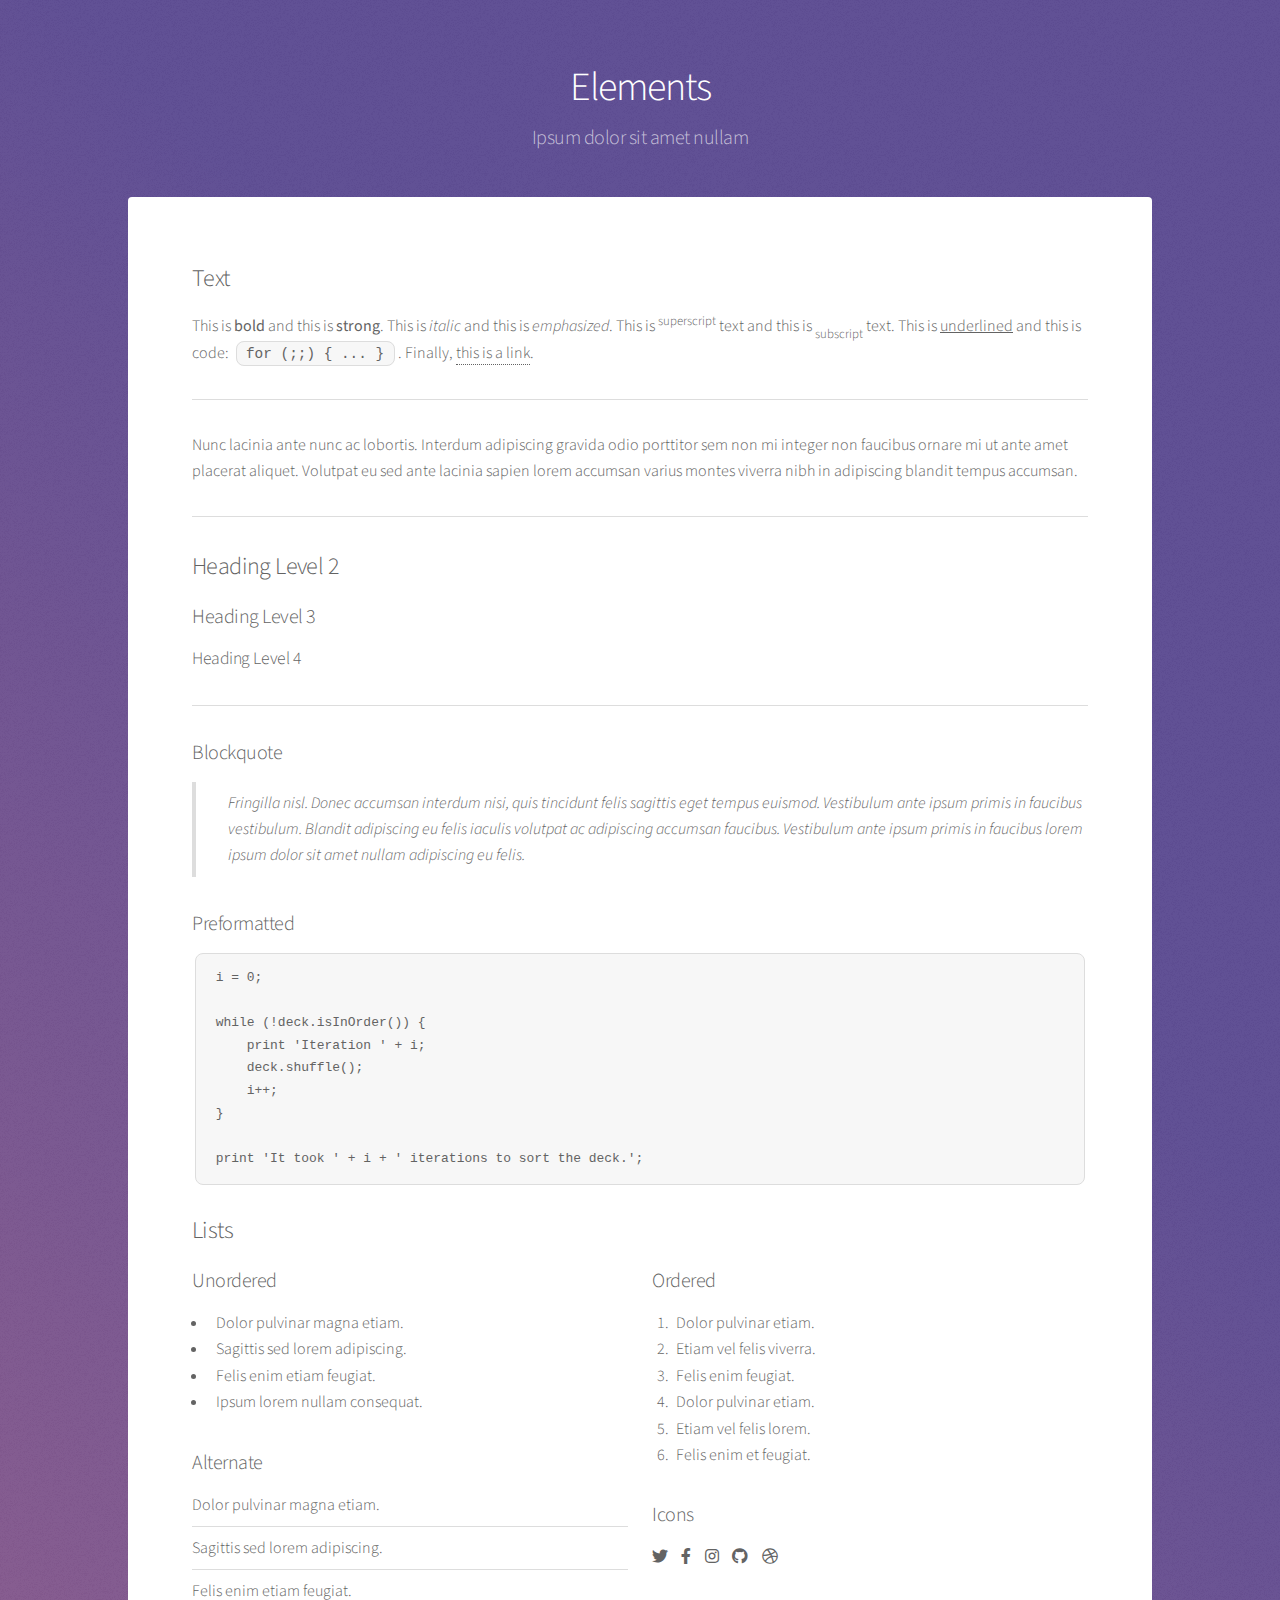
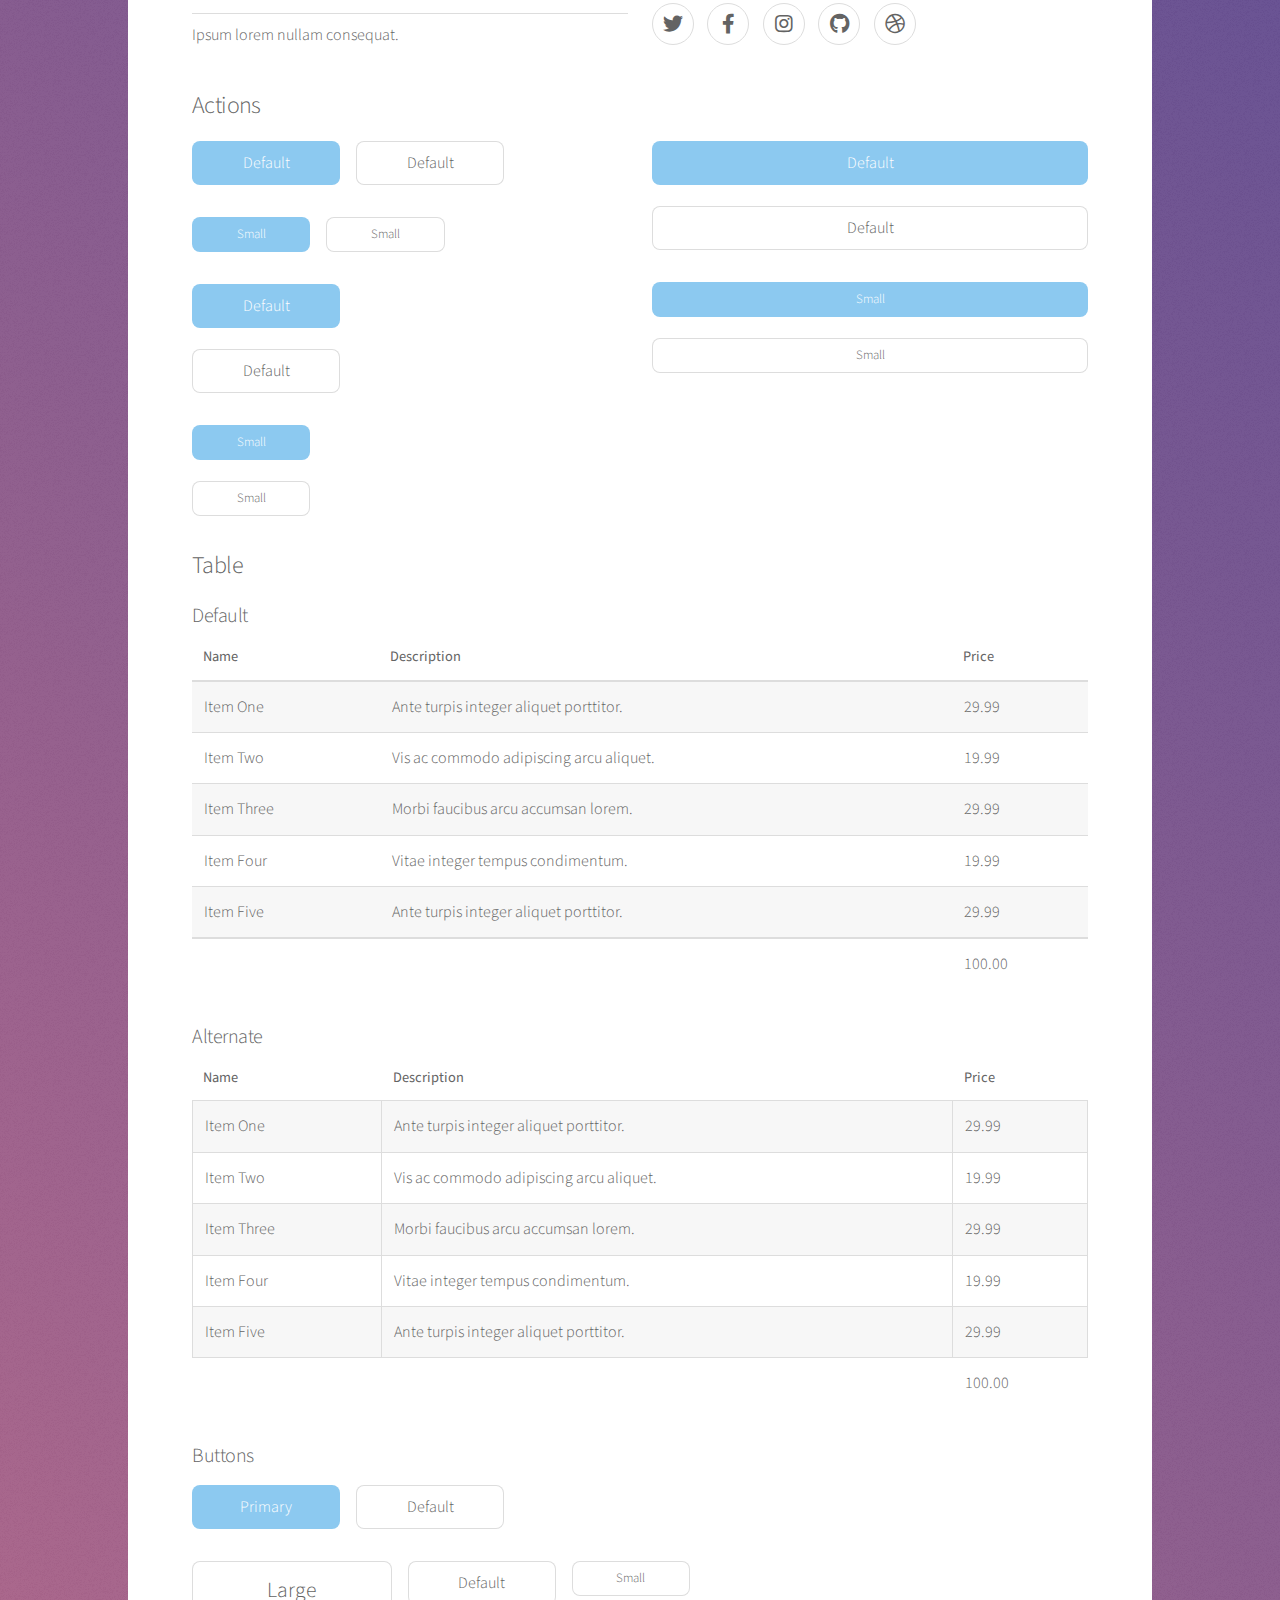
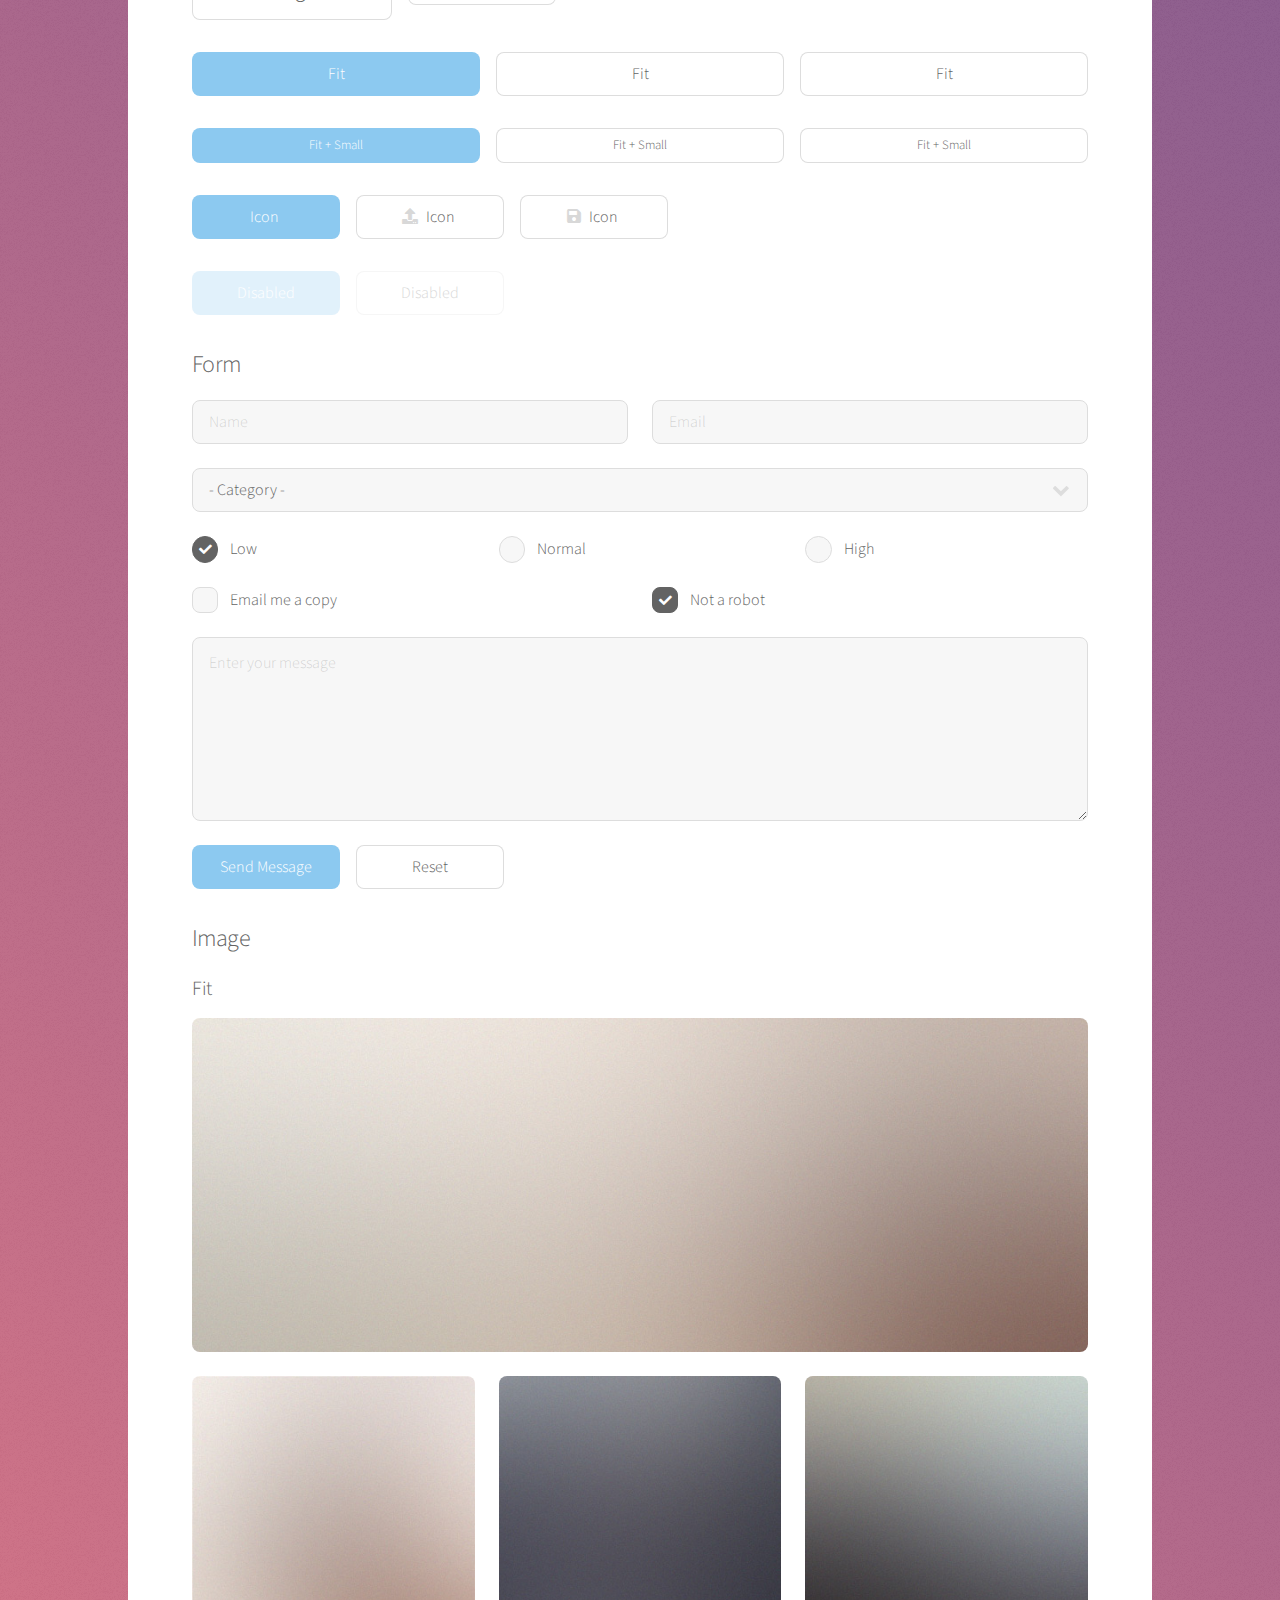
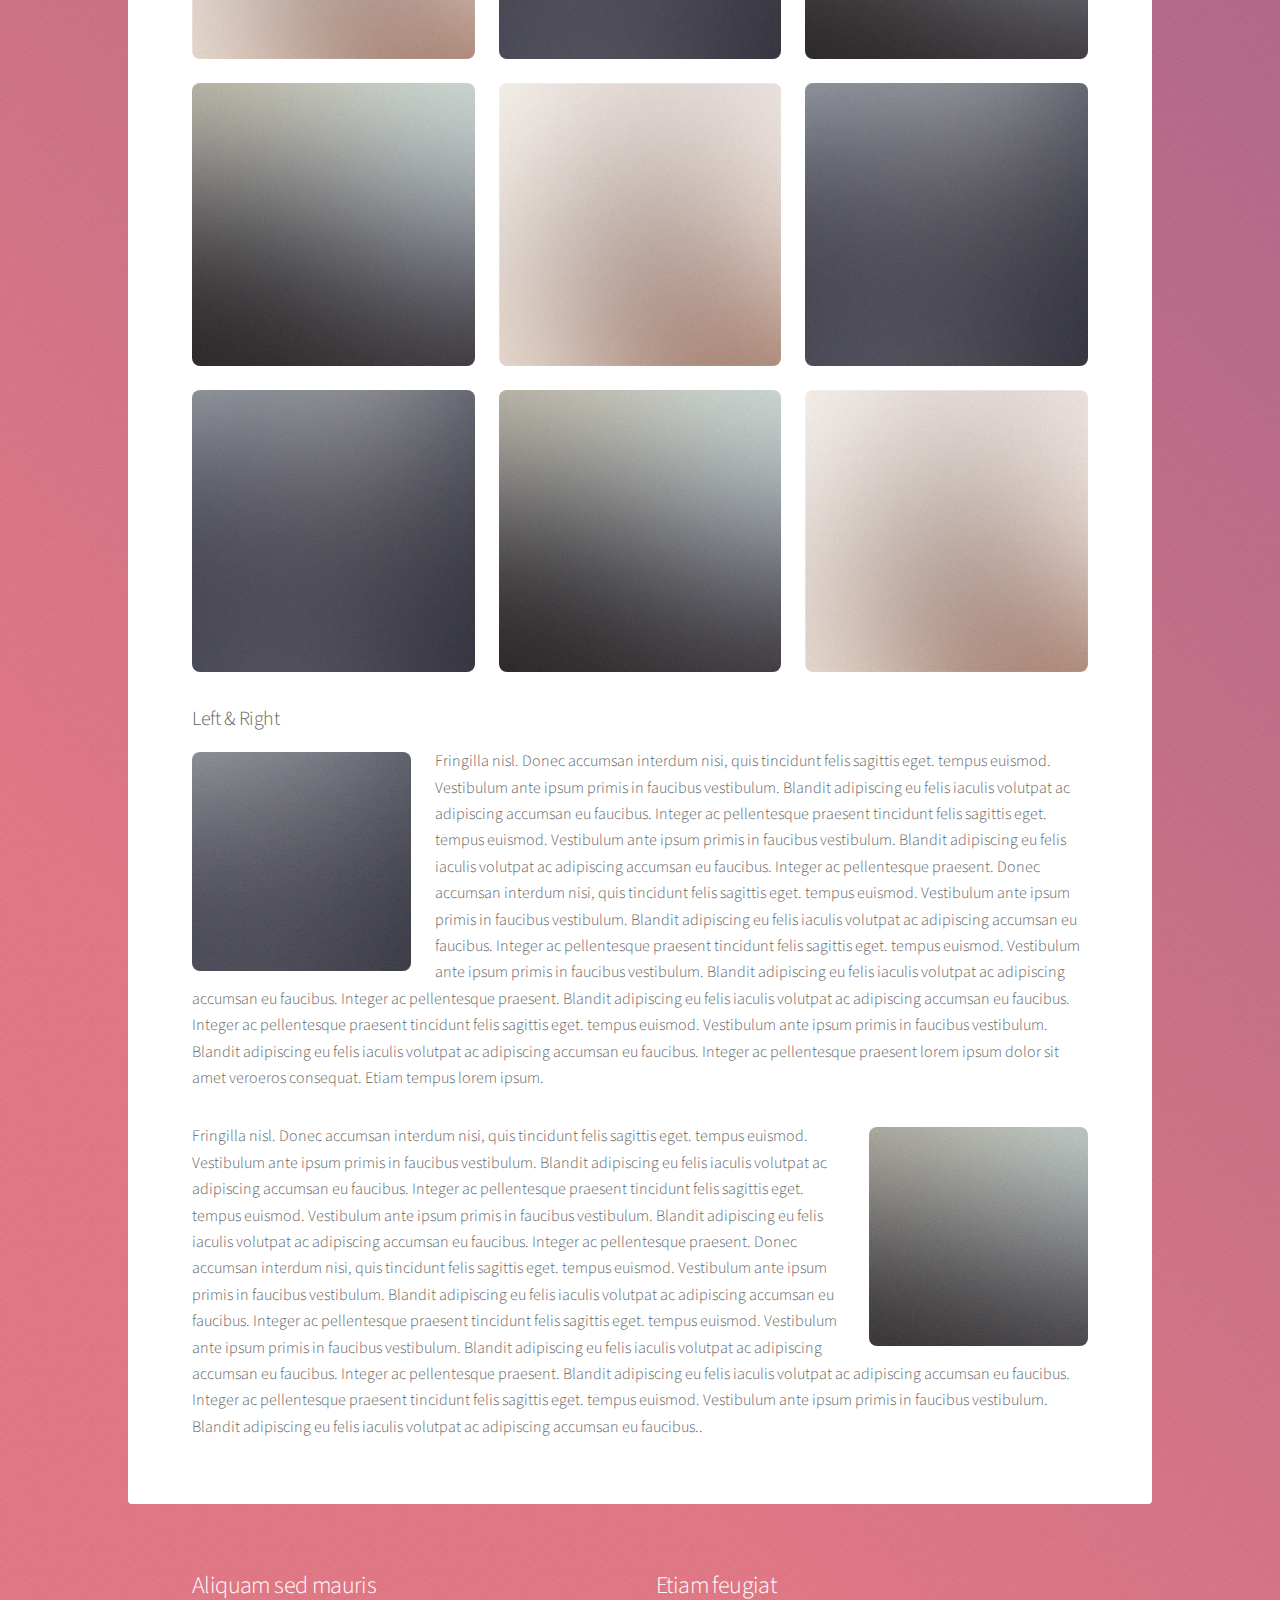
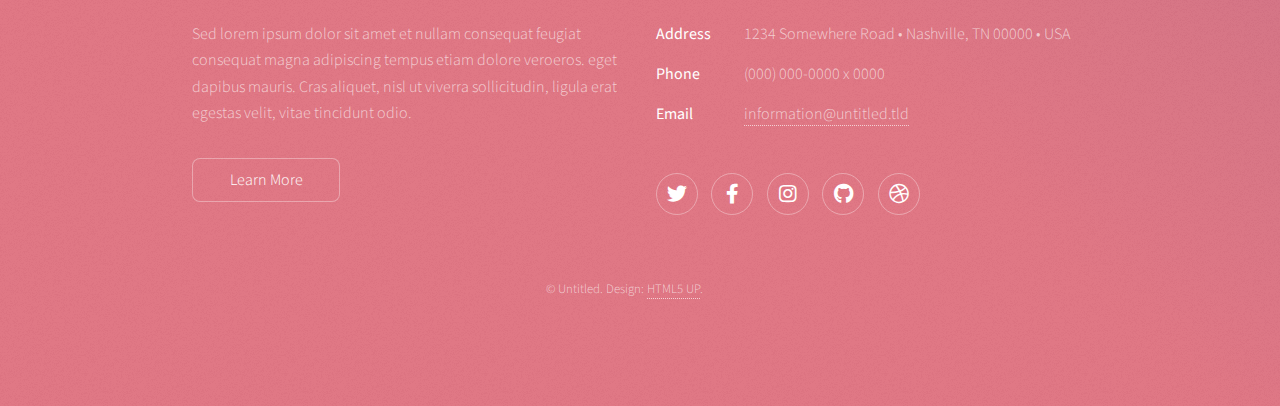
<file: elements.html>
<!DOCTYPE HTML>
<!--
	Stellar by HTML5 UP
	html5up.net | @ajlkn
	Free for personal and commercial use under the CCA 3.0 license (html5up.net/license)
-->
<html>
	<head>
		<title>Elements - Stellar by HTML5 UP</title>
		<meta charset="utf-8" />
		<meta name="viewport" content="width=device-width, initial-scale=1, user-scalable=no" />
		<link rel="stylesheet" href="assets/css/main.css" />
		<noscript><link rel="stylesheet" href="assets/css/noscript.css" /></noscript>
	</head>
	<body class="is-preload">

		<!-- Wrapper -->
			<div id="wrapper">

				<!-- Header -->
					<header id="header">
						<h1>Elements</h1>
						<p>Ipsum dolor sit amet nullam</p>
					</header>

				<!-- Main -->
					<div id="main">

						<!-- Content -->
							<section id="content" class="main">

								<!-- Text -->
									<section>
										<h2>Text</h2>
										<p>This is <b>bold</b> and this is <strong>strong</strong>. This is <i>italic</i> and this is <em>emphasized</em>.
										This is <sup>superscript</sup> text and this is <sub>subscript</sub> text.
										This is <u>underlined</u> and this is code: <code>for (;;) { ... }</code>. Finally, <a href="#">this is a link</a>.</p>
										<hr />
										<p>Nunc lacinia ante nunc ac lobortis. Interdum adipiscing gravida odio porttitor sem non mi integer non faucibus ornare mi ut ante amet placerat aliquet. Volutpat eu sed ante lacinia sapien lorem accumsan varius montes viverra nibh in adipiscing blandit tempus accumsan.</p>
										<hr />
										<h2>Heading Level 2</h2>
										<h3>Heading Level 3</h3>
										<h4>Heading Level 4</h4>
										<hr />
										<h3>Blockquote</h3>
										<blockquote>Fringilla nisl. Donec accumsan interdum nisi, quis tincidunt felis sagittis eget tempus euismod. Vestibulum ante ipsum primis in faucibus vestibulum. Blandit adipiscing eu felis iaculis volutpat ac adipiscing accumsan faucibus. Vestibulum ante ipsum primis in faucibus lorem ipsum dolor sit amet nullam adipiscing eu felis.</blockquote>
										<h3>Preformatted</h3>
										<pre><code>i = 0;

while (!deck.isInOrder()) {
    print 'Iteration ' + i;
    deck.shuffle();
    i++;
}

print 'It took ' + i + ' iterations to sort the deck.';</code></pre>
									</section>

								<!-- Lists -->
									<section>
										<h2>Lists</h2>
										<div class="row">
											<div class="col-6 col-12-medium">
												<h3>Unordered</h3>
												<ul>
													<li>Dolor pulvinar magna etiam.</li>
													<li>Sagittis sed lorem adipiscing.</li>
													<li>Felis enim etiam feugiat.</li>
													<li>Ipsum lorem nullam consequat.</li>
												</ul>
												<h3>Alternate</h3>
												<ul class="alt">
													<li>Dolor pulvinar magna etiam.</li>
													<li>Sagittis sed lorem adipiscing.</li>
													<li>Felis enim etiam feugiat.</li>
													<li>Ipsum lorem nullam consequat.</li>
												</ul>
											</div>
											<div class="col-6 col-12-medium">
												<h3>Ordered</h3>
												<ol>
													<li>Dolor pulvinar etiam.</li>
													<li>Etiam vel felis viverra.</li>
													<li>Felis enim feugiat.</li>
													<li>Dolor pulvinar etiam.</li>
													<li>Etiam vel felis lorem.</li>
													<li>Felis enim et feugiat.</li>
												</ol>
												<h3>Icons</h3>
												<ul class="icons">
													<li><a href="#" class="icon brands fa-twitter"><span class="label">Twitter</span></a></li>
													<li><a href="#" class="icon brands fa-facebook-f"><span class="label">Facebook</span></a></li>
													<li><a href="#" class="icon brands fa-instagram"><span class="label">Instagram</span></a></li>
													<li><a href="#" class="icon brands fa-github"><span class="label">GitHub</span></a></li>
													<li><a href="#" class="icon brands fa-dribbble"><span class="label">Dribbble</span></a></li>
												</ul>
												<ul class="icons">
													<li><a href="#" class="icon brands alt fa-twitter"><span class="label">Twitter</span></a></li>
													<li><a href="#" class="icon brands alt fa-facebook-f"><span class="label">Facebook</span></a></li>
													<li><a href="#" class="icon brands alt fa-instagram"><span class="label">Instagram</span></a></li>
													<li><a href="#" class="icon brands alt fa-github"><span class="label">GitHub</span></a></li>
													<li><a href="#" class="icon brands alt fa-dribbble"><span class="label">Dribbble</span></a></li>
												</ul>
											</div>
										</div>
										<h2>Actions</h2>
										<div class="row">
											<div class="col-6 col-12-medium">
												<ul class="actions">
													<li><a href="#" class="button primary">Default</a></li>
													<li><a href="#" class="button">Default</a></li>
												</ul>
												<ul class="actions small">
													<li><a href="#" class="button primary small">Small</a></li>
													<li><a href="#" class="button small">Small</a></li>
												</ul>
												<ul class="actions stacked">
													<li><a href="#" class="button primary">Default</a></li>
													<li><a href="#" class="button">Default</a></li>
												</ul>
												<ul class="actions stacked">
													<li><a href="#" class="button primary small">Small</a></li>
													<li><a href="#" class="button small">Small</a></li>
												</ul>
											</div>
											<div class="col-6 col-12-medium">
												<ul class="actions stacked">
													<li><a href="#" class="button primary fit">Default</a></li>
													<li><a href="#" class="button fit">Default</a></li>
												</ul>
												<ul class="actions stacked">
													<li><a href="#" class="button primary small fit">Small</a></li>
													<li><a href="#" class="button small fit">Small</a></li>
												</ul>
											</div>
										</div>
									</section>

								<!-- Table -->
									<section>
										<h2>Table</h2>
										<h3>Default</h3>
										<div class="table-wrapper">
											<table>
												<thead>
													<tr>
														<th>Name</th>
														<th>Description</th>
														<th>Price</th>
													</tr>
												</thead>
												<tbody>
													<tr>
														<td>Item One</td>
														<td>Ante turpis integer aliquet porttitor.</td>
														<td>29.99</td>
													</tr>
													<tr>
														<td>Item Two</td>
														<td>Vis ac commodo adipiscing arcu aliquet.</td>
														<td>19.99</td>
													</tr>
													<tr>
														<td>Item Three</td>
														<td> Morbi faucibus arcu accumsan lorem.</td>
														<td>29.99</td>
													</tr>
													<tr>
														<td>Item Four</td>
														<td>Vitae integer tempus condimentum.</td>
														<td>19.99</td>
													</tr>
													<tr>
														<td>Item Five</td>
														<td>Ante turpis integer aliquet porttitor.</td>
														<td>29.99</td>
													</tr>
												</tbody>
												<tfoot>
													<tr>
														<td colspan="2"></td>
														<td>100.00</td>
													</tr>
												</tfoot>
											</table>
										</div>

										<h3>Alternate</h3>
										<div class="table-wrapper">
											<table class="alt">
												<thead>
													<tr>
														<th>Name</th>
														<th>Description</th>
														<th>Price</th>
													</tr>
												</thead>
												<tbody>
													<tr>
														<td>Item One</td>
														<td>Ante turpis integer aliquet porttitor.</td>
														<td>29.99</td>
													</tr>
													<tr>
														<td>Item Two</td>
														<td>Vis ac commodo adipiscing arcu aliquet.</td>
														<td>19.99</td>
													</tr>
													<tr>
														<td>Item Three</td>
														<td> Morbi faucibus arcu accumsan lorem.</td>
														<td>29.99</td>
													</tr>
													<tr>
														<td>Item Four</td>
														<td>Vitae integer tempus condimentum.</td>
														<td>19.99</td>
													</tr>
													<tr>
														<td>Item Five</td>
														<td>Ante turpis integer aliquet porttitor.</td>
														<td>29.99</td>
													</tr>
												</tbody>
												<tfoot>
													<tr>
														<td colspan="2"></td>
														<td>100.00</td>
													</tr>
												</tfoot>
											</table>
										</div>
									</section>

								<!-- Buttons -->
									<section>
										<h3>Buttons</h3>
										<ul class="actions">
											<li><a href="#" class="button primary">Primary</a></li>
											<li><a href="#" class="button">Default</a></li>
										</ul>
										<ul class="actions">
											<li><a href="#" class="button large">Large</a></li>
											<li><a href="#" class="button">Default</a></li>
											<li><a href="#" class="button small">Small</a></li>
										</ul>
										<ul class="actions fit">
											<li><a href="#" class="button primary fit">Fit</a></li>
											<li><a href="#" class="button fit">Fit</a></li>
											<li><a href="#" class="button fit">Fit</a></li>
										</ul>
										<ul class="actions fit small">
											<li><a href="#" class="button primary fit small">Fit + Small</a></li>
											<li><a href="#" class="button fit small">Fit + Small</a></li>
											<li><a href="#" class="button fit small">Fit + Small</a></li>
										</ul>
										<ul class="actions">
											<li><a href="#" class="button primary icon solidfa-download">Icon</a></li>
											<li><a href="#" class="button icon solid fa-upload">Icon</a></li>
											<li><a href="#" class="button icon solid fa-save">Icon</a></li>
										</ul>
										<ul class="actions">
											<li><span class="button primary disabled">Disabled</span></li>
											<li><span class="button disabled">Disabled</span></li>
										</ul>
									</section>

								<!-- Form -->
									<section>
										<h2>Form</h2>
										<form method="post" action="#">
											<div class="row gtr-uniform">
												<div class="col-6 col-12-xsmall">
													<input type="text" name="demo-name" id="demo-name" value="" placeholder="Name" />
												</div>
												<div class="col-6 col-12-xsmall">
													<input type="email" name="demo-email" id="demo-email" value="" placeholder="Email" />
												</div>
												<div class="col-12">
													<select name="demo-category" id="demo-category">
														<option value="">- Category -</option>
														<option value="1">Manufacturing</option>
														<option value="1">Shipping</option>
														<option value="1">Administration</option>
														<option value="1">Human Resources</option>
													</select>
												</div>
												<div class="col-4 col-12-small">
													<input type="radio" id="demo-priority-low" name="demo-priority" checked>
													<label for="demo-priority-low">Low</label>
												</div>
												<div class="col-4 col-12-small">
													<input type="radio" id="demo-priority-normal" name="demo-priority">
													<label for="demo-priority-normal">Normal</label>
												</div>
												<div class="col-4 col-12-small">
													<input type="radio" id="demo-priority-high" name="demo-priority">
													<label for="demo-priority-high">High</label>
												</div>
												<div class="col-6 col-12-small">
													<input type="checkbox" id="demo-copy" name="demo-copy">
													<label for="demo-copy">Email me a copy</label>
												</div>
												<div class="col-6 col-12-small">
													<input type="checkbox" id="demo-human" name="demo-human" checked>
													<label for="demo-human">Not a robot</label>
												</div>
												<div class="col-12">
													<textarea name="demo-message" id="demo-message" placeholder="Enter your message" rows="6"></textarea>
												</div>
												<div class="col-12">
													<ul class="actions">
														<li><input type="submit" value="Send Message" class="primary" /></li>
														<li><input type="reset" value="Reset" /></li>
													</ul>
												</div>
											</div>
										</form>
									</section>

								<!-- Image -->
									<section>
										<h2>Image</h2>
										<h3>Fit</h3>
										<div class="box alt">
											<div class="row gtr-uniform">
												<div class="col-12"><span class="image fit"><img src="images/pic04.jpg" alt="" /></span></div>
												<div class="col-4"><span class="image fit"><img src="images/pic01.jpg" alt="" /></span></div>
												<div class="col-4"><span class="image fit"><img src="images/pic02.jpg" alt="" /></span></div>
												<div class="col-4"><span class="image fit"><img src="images/pic03.jpg" alt="" /></span></div>
												<div class="col-4"><span class="image fit"><img src="images/pic03.jpg" alt="" /></span></div>
												<div class="col-4"><span class="image fit"><img src="images/pic01.jpg" alt="" /></span></div>
												<div class="col-4"><span class="image fit"><img src="images/pic02.jpg" alt="" /></span></div>
												<div class="col-4"><span class="image fit"><img src="images/pic02.jpg" alt="" /></span></div>
												<div class="col-4"><span class="image fit"><img src="images/pic03.jpg" alt="" /></span></div>
												<div class="col-4"><span class="image fit"><img src="images/pic01.jpg" alt="" /></span></div>
											</div>
										</div>
										<h3>Left &amp; Right</h3>
										<p><span class="image left"><img src="images/pic05.jpg" alt="" /></span>Fringilla nisl. Donec accumsan interdum nisi, quis tincidunt felis sagittis eget. tempus euismod. Vestibulum ante ipsum primis in faucibus vestibulum. Blandit adipiscing eu felis iaculis volutpat ac adipiscing accumsan eu faucibus. Integer ac pellentesque praesent tincidunt felis sagittis eget. tempus euismod. Vestibulum ante ipsum primis in faucibus vestibulum. Blandit adipiscing eu felis iaculis volutpat ac adipiscing accumsan eu faucibus. Integer ac pellentesque praesent. Donec accumsan interdum nisi, quis tincidunt felis sagittis eget. tempus euismod. Vestibulum ante ipsum primis in faucibus vestibulum. Blandit adipiscing eu felis iaculis volutpat ac adipiscing accumsan eu faucibus. Integer ac pellentesque praesent tincidunt felis sagittis eget. tempus euismod. Vestibulum ante ipsum primis in faucibus vestibulum. Blandit adipiscing eu felis iaculis volutpat ac adipiscing accumsan eu faucibus. Integer ac pellentesque praesent. Blandit adipiscing eu felis iaculis volutpat ac adipiscing accumsan eu faucibus. Integer ac pellentesque praesent tincidunt felis sagittis eget. tempus euismod. Vestibulum ante ipsum primis in faucibus vestibulum. Blandit adipiscing eu felis iaculis volutpat ac adipiscing accumsan eu faucibus. Integer ac pellentesque praesent lorem ipsum dolor sit amet veroeros consequat. Etiam tempus lorem ipsum.</p>
										<p><span class="image right"><img src="images/pic06.jpg" alt="" /></span>Fringilla nisl. Donec accumsan interdum nisi, quis tincidunt felis sagittis eget. tempus euismod. Vestibulum ante ipsum primis in faucibus vestibulum. Blandit adipiscing eu felis iaculis volutpat ac adipiscing accumsan eu faucibus. Integer ac pellentesque praesent tincidunt felis sagittis eget. tempus euismod. Vestibulum ante ipsum primis in faucibus vestibulum. Blandit adipiscing eu felis iaculis volutpat ac adipiscing accumsan eu faucibus. Integer ac pellentesque praesent. Donec accumsan interdum nisi, quis tincidunt felis sagittis eget. tempus euismod. Vestibulum ante ipsum primis in faucibus vestibulum. Blandit adipiscing eu felis iaculis volutpat ac adipiscing accumsan eu faucibus. Integer ac pellentesque praesent tincidunt felis sagittis eget. tempus euismod. Vestibulum ante ipsum primis in faucibus vestibulum. Blandit adipiscing eu felis iaculis volutpat ac adipiscing accumsan eu faucibus. Integer ac pellentesque praesent. Blandit adipiscing eu felis iaculis volutpat ac adipiscing accumsan eu faucibus. Integer ac pellentesque praesent tincidunt felis sagittis eget. tempus euismod. Vestibulum ante ipsum primis in faucibus vestibulum. Blandit adipiscing eu felis iaculis volutpat ac adipiscing accumsan eu faucibus..</p>
									</section>

							</section>

					</div>

				<!-- Footer -->
					<footer id="footer">
						<section>
							<h2>Aliquam sed mauris</h2>
							<p>Sed lorem ipsum dolor sit amet et nullam consequat feugiat consequat magna adipiscing tempus etiam dolore veroeros. eget dapibus mauris. Cras aliquet, nisl ut viverra sollicitudin, ligula erat egestas velit, vitae tincidunt odio.</p>
							<ul class="actions">
								<li><a href="#" class="button">Learn More</a></li>
							</ul>
						</section>
						<section>
							<h2>Etiam feugiat</h2>
							<dl class="alt">
								<dt>Address</dt>
								<dd>1234 Somewhere Road &bull; Nashville, TN 00000 &bull; USA</dd>
								<dt>Phone</dt>
								<dd>(000) 000-0000 x 0000</dd>
								<dt>Email</dt>
								<dd><a href="#">information@untitled.tld</a></dd>
							</dl>
							<ul class="icons">
								<li><a href="#" class="icon brands fa-twitter alt"><span class="label">Twitter</span></a></li>
								<li><a href="#" class="icon brands fa-facebook-f alt"><span class="label">Facebook</span></a></li>
								<li><a href="#" class="icon brands fa-instagram alt"><span class="label">Instagram</span></a></li>
								<li><a href="#" class="icon brands fa-github alt"><span class="label">GitHub</span></a></li>
								<li><a href="#" class="icon brands fa-dribbble alt"><span class="label">Dribbble</span></a></li>
							</ul>
						</section>
						<p class="copyright">&copy; Untitled. Design: <a href="https://html5up.net">HTML5 UP</a>.</p>
					</footer>

			</div>

		<!-- Scripts -->
			<script src="assets/js/jquery.min.js"></script>
			<script src="assets/js/jquery.scrollex.min.js"></script>
			<script src="assets/js/jquery.scrolly.min.js"></script>
			<script src="assets/js/browser.min.js"></script>
			<script src="assets/js/breakpoints.min.js"></script>
			<script src="assets/js/util.js"></script>
			<script src="assets/js/main.js"></script>

	</body>
</html>
</file>
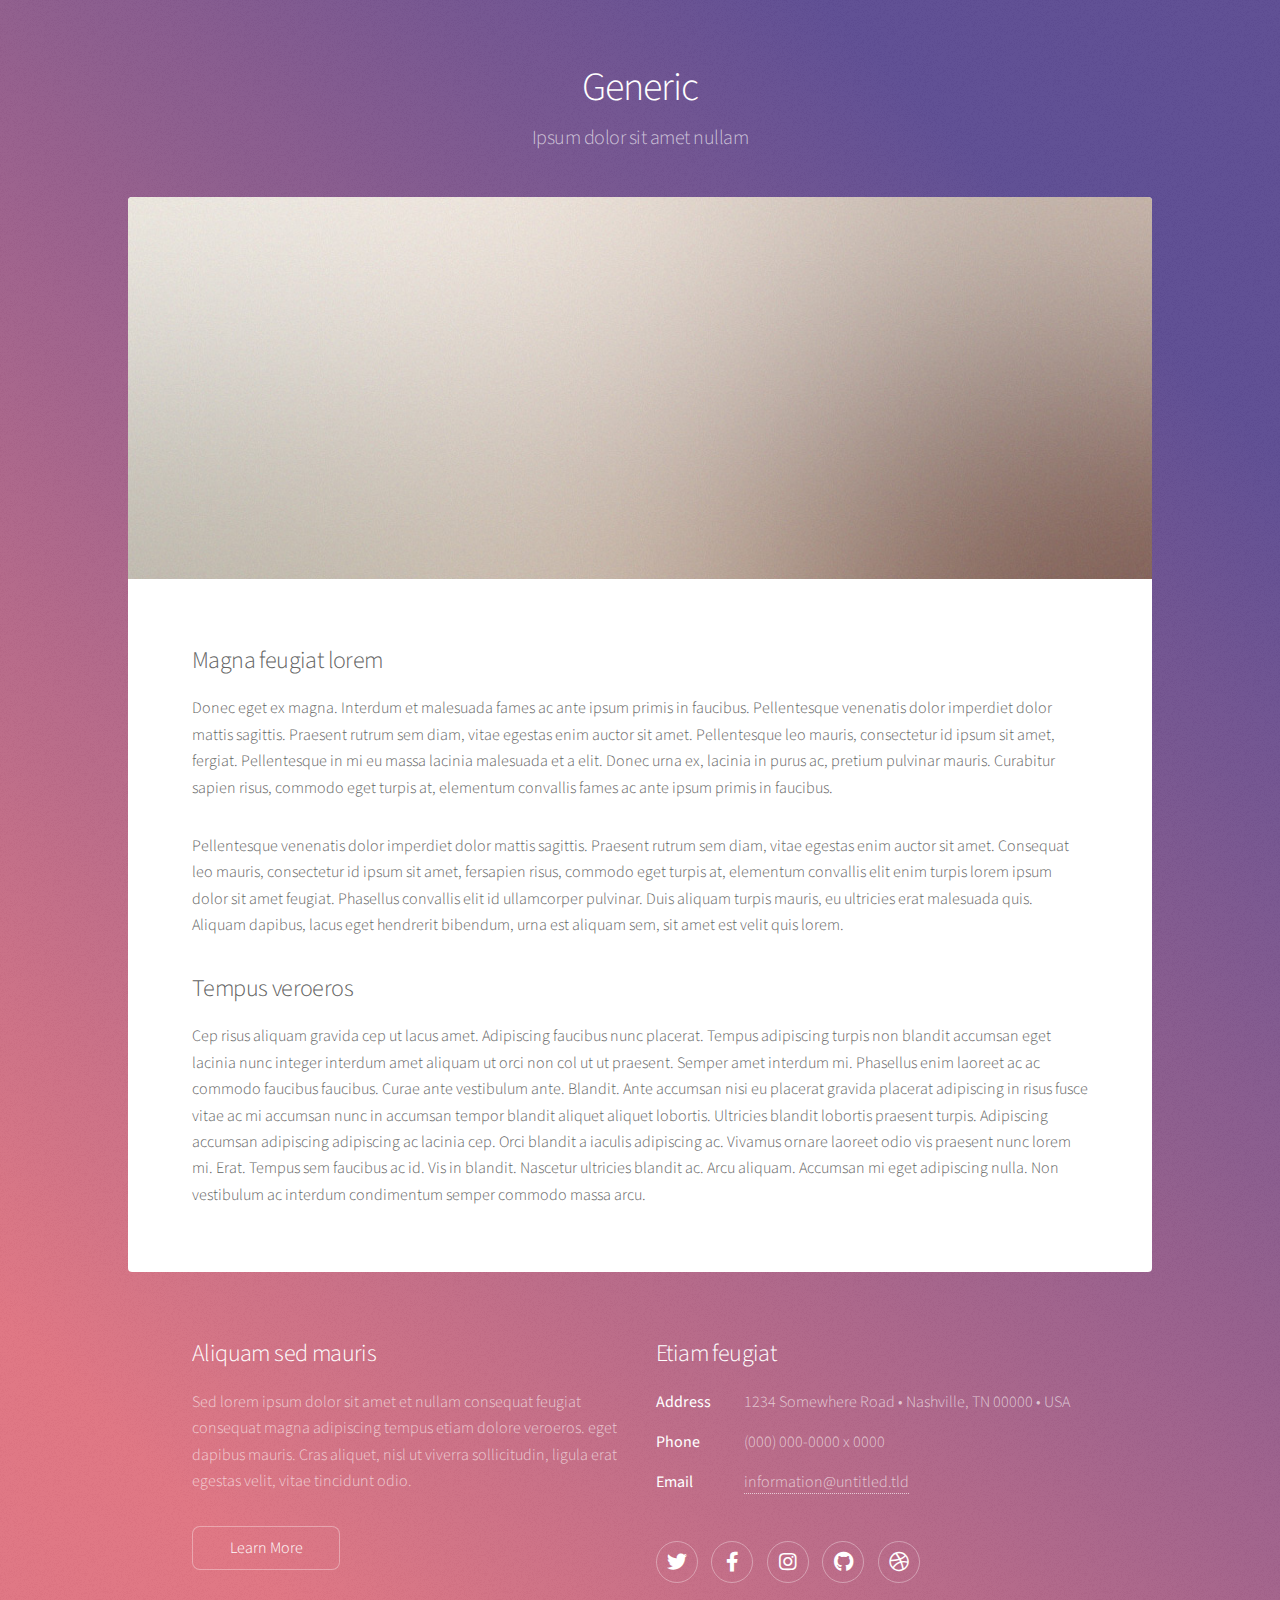
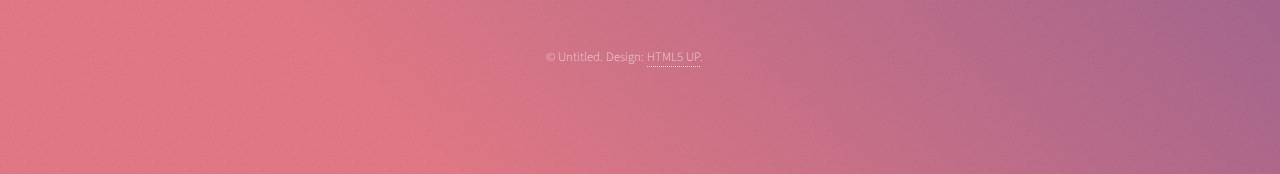
<file: generic.html>
<!DOCTYPE HTML>
<!--
	Stellar by HTML5 UP
	html5up.net | @ajlkn
	Free for personal and commercial use under the CCA 3.0 license (html5up.net/license)
-->
<html>
	<head>
		<title>Generic - Stellar by HTML5 UP</title>
		<meta charset="utf-8" />
		<meta name="viewport" content="width=device-width, initial-scale=1, user-scalable=no" />
		<link rel="stylesheet" href="assets/css/main.css" />
		<noscript><link rel="stylesheet" href="assets/css/noscript.css" /></noscript>
	</head>
	<body class="is-preload">

		<!-- Wrapper -->
			<div id="wrapper">

				<!-- Header -->
					<header id="header">
						<h1>Generic</h1>
						<p>Ipsum dolor sit amet nullam</p>
					</header>

				<!-- Main -->
					<div id="main">

						<!-- Content -->
							<section id="content" class="main">
								<span class="image main"><img src="images/pic04.jpg" alt="" /></span>
								<h2>Magna feugiat lorem</h2>
								<p>Donec eget ex magna. Interdum et malesuada fames ac ante ipsum primis in faucibus. Pellentesque venenatis dolor imperdiet dolor mattis sagittis. Praesent rutrum sem diam, vitae egestas enim auctor sit amet. Pellentesque leo mauris, consectetur id ipsum sit amet, fergiat. Pellentesque in mi eu massa lacinia malesuada et a elit. Donec urna ex, lacinia in purus ac, pretium pulvinar mauris. Curabitur sapien risus, commodo eget turpis at, elementum convallis fames ac ante ipsum primis in faucibus.</p>
								<p>Pellentesque venenatis dolor imperdiet dolor mattis sagittis. Praesent rutrum sem diam, vitae egestas enim auctor sit amet. Consequat leo mauris, consectetur id ipsum sit amet, fersapien risus, commodo eget turpis at, elementum convallis elit enim turpis lorem ipsum dolor sit amet feugiat. Phasellus convallis elit id ullamcorper pulvinar. Duis aliquam turpis mauris, eu ultricies erat malesuada quis. Aliquam dapibus, lacus eget hendrerit bibendum, urna est aliquam sem, sit amet est velit quis lorem.</p>
								<h2>Tempus veroeros</h2>
								<p>Cep risus aliquam gravida cep ut lacus amet. Adipiscing faucibus nunc placerat. Tempus adipiscing turpis non blandit accumsan eget lacinia nunc integer interdum amet aliquam ut orci non col ut ut praesent. Semper amet interdum mi. Phasellus enim laoreet ac ac commodo faucibus faucibus. Curae ante vestibulum ante. Blandit. Ante accumsan nisi eu placerat gravida placerat adipiscing in risus fusce vitae ac mi accumsan nunc in accumsan tempor blandit aliquet aliquet lobortis. Ultricies blandit lobortis praesent turpis. Adipiscing accumsan adipiscing adipiscing ac lacinia cep. Orci blandit a iaculis adipiscing ac. Vivamus ornare laoreet odio vis praesent nunc lorem mi. Erat. Tempus sem faucibus ac id. Vis in blandit. Nascetur ultricies blandit ac. Arcu aliquam. Accumsan mi eget adipiscing nulla. Non vestibulum ac interdum condimentum semper commodo massa arcu.</p>
							</section>

					</div>

				<!-- Footer -->
					<footer id="footer">
						<section>
							<h2>Aliquam sed mauris</h2>
							<p>Sed lorem ipsum dolor sit amet et nullam consequat feugiat consequat magna adipiscing tempus etiam dolore veroeros. eget dapibus mauris. Cras aliquet, nisl ut viverra sollicitudin, ligula erat egestas velit, vitae tincidunt odio.</p>
							<ul class="actions">
								<li><a href="#" class="button">Learn More</a></li>
							</ul>
						</section>
						<section>
							<h2>Etiam feugiat</h2>
							<dl class="alt">
								<dt>Address</dt>
								<dd>1234 Somewhere Road &bull; Nashville, TN 00000 &bull; USA</dd>
								<dt>Phone</dt>
								<dd>(000) 000-0000 x 0000</dd>
								<dt>Email</dt>
								<dd><a href="#">information@untitled.tld</a></dd>
							</dl>
							<ul class="icons">
								<li><a href="#" class="icon brands fa-twitter alt"><span class="label">Twitter</span></a></li>
								<li><a href="#" class="icon brands fa-facebook-f alt"><span class="label">Facebook</span></a></li>
								<li><a href="#" class="icon brands fa-instagram alt"><span class="label">Instagram</span></a></li>
								<li><a href="#" class="icon brands fa-github alt"><span class="label">GitHub</span></a></li>
								<li><a href="#" class="icon brands fa-dribbble alt"><span class="label">Dribbble</span></a></li>
							</ul>
						</section>
						<p class="copyright">&copy; Untitled. Design: <a href="https://html5up.net">HTML5 UP</a>.</p>
					</footer>

			</div>

		<!-- Scripts -->
			<script src="assets/js/jquery.min.js"></script>
			<script src="assets/js/jquery.scrollex.min.js"></script>
			<script src="assets/js/jquery.scrolly.min.js"></script>
			<script src="assets/js/browser.min.js"></script>
			<script src="assets/js/breakpoints.min.js"></script>
			<script src="assets/js/util.js"></script>
			<script src="assets/js/main.js"></script>

	</body>
</html>
</file>
<file: assets/css/noscript.css>
/*
	Stellar by HTML5 UP
	html5up.net | @ajlkn
	Free for personal and commercial use under the CCA 3.0 license (html5up.net/license)
*/

/* Header */

	body.is-preload #header.alt > * {
		opacity: 1;
	}

	body.is-preload #header.alt .logo {
		-moz-transform: none;
		-webkit-transform: none;
		-ms-transform: none;
		transform: none;
	}
</file>
<file: assets/css/main.css>
@import url(fontawesome-all.min.css);
@import 'https://fonts.googleapis.com/css?family=Source+Sans+Pro:300,400';

/*
	Stellar by HTML5 UP
	html5up.net | @ajlkn
	Free for personal and commercial use under the CCA 3.0 license (html5up.net/license)
*/

html, body, div, span, applet, object,
iframe, h1, h2, h3, h4, h5, h6, p, blockquote,
pre, a, abbr, acronym, address, big, cite,
code, del, dfn, em, img, ins, kbd, q, s, samp,
small, strike, strong, sub, sup, tt, var, b,
u, i, center, dl, dt, dd, ol, ul, li, fieldset,
form, label, legend, table, caption, tbody,
tfoot, thead, tr, th, td, article, aside,
canvas, details, embed, figure, figcaption,
footer, header, hgroup, menu, nav, output, ruby,
section, summary, time, mark, audio, video {
	margin: 0;
	padding: 0;
	border: 0;
	font-size: 100%;
	font: inherit;
	vertical-align: baseline;}

article, aside, details, figcaption, figure,
footer, header, hgroup, menu, nav, section {
	display: block;}

body {
	line-height: 1;
}

ol, ul {
	list-style: none;
}

blockquote, q {
	quotes: none;
}

	blockquote:before, blockquote:after, q:before, q:after {
		content: '';
		content: none;
	}

table {
	border-collapse: collapse;
	border-spacing: 0;
}

body {
	-webkit-text-size-adjust: none;
}

mark {
	background-color: transparent;
	color: inherit;
}

input::-moz-focus-inner {
	border: 0;
	padding: 0;
}

input, select, textarea {
	-moz-appearance: none;
	-webkit-appearance: none;
	-ms-appearance: none;
	appearance: none;
}

/* Basic */

	@-ms-viewport {
		width: device-width;
	}

	body {
		-ms-overflow-style: scrollbar;
	}

	@media screen and (max-width: 480px) {

		html, body {
			min-width: 320px;
		}

	}

	html {
		box-sizing: border-box;
	}

	*, *:before, *:after {
		box-sizing: inherit;
	}

	body {
		background-color: #935d8c;
		background-image: url("images/overlay.png"), -moz-linear-gradient(45deg, #e37682 15%, #5f4d93 85%);
		background-image: url("images/overlay.png"), -webkit-linear-gradient(45deg, #e37682 15%, #5f4d93 85%);
		background-image: url("images/overlay.png"), -ms-linear-gradient(45deg, #e37682 15%, #5f4d93 85%);
		background-image: url("images/overlay.png"), linear-gradient(45deg, #e37682 15%, #5f4d93 85%);
	}

		body.is-preload *, body.is-preload *:before, body.is-preload *:after {
			-moz-animation: none !important;
			-webkit-animation: none !important;
			-ms-animation: none !important;
			animation: none !important;
			-moz-transition: none !important;
			-webkit-transition: none !important;
			-ms-transition: none !important;
			transition: none !important;
		}

/* Type */

	body {
		background-color: #935d8c;
		color: rgba(255, 255, 255, 0.65);
	}

	body, input, select, textarea {
		font-family: "Source Sans Pro", Helvetica, sans-serif;
		font-size: 17pt;
		font-weight: 300;
		line-height: 1.65;
	}

		@media screen and (max-width: 1680px) {

			body, input, select, textarea {
				font-size: 14pt;
			}

		}

		@media screen and (max-width: 1280px) {

			body, input, select, textarea {
				font-size: 12pt;
			}

		}

		@media screen and (max-width: 360px) {

			body, input, select, textarea {
				font-size: 11pt;
			}

		}

	a {
		-moz-transition: color 0.2s ease, border-bottom 0.2s ease;
		-webkit-transition: color 0.2s ease, border-bottom 0.2s ease;
		-ms-transition: color 0.2s ease, border-bottom 0.2s ease;
		transition: color 0.2s ease, border-bottom 0.2s ease;
		text-decoration: none;
		border-bottom: dotted 1px;
		color: inherit;
	}

		a:hover {
			border-bottom-color: transparent;
		}

	strong, b {
		font-weight: 400;
	}

	em, i {
		font-style: italic;
	}

	p {
		margin: 0 0 2em 0;
	}

		p.content {
			-moz-columns: 20em 2;
			-webkit-columns: 20em 2;
			-ms-columns: 20em 2;
			columns: 20em 2;
			-moz-column-gap: 2em;
			-webkit-column-gap: 2em;
			-ms-column-gap: 2em;
			column-gap: 2em;
			text-align: justify;
		}

	h1, h2, h3, h4, h5, h6 {
		font-weight: 300;
		line-height: 1.5;
		margin: 0 0 0.7em 0;
		letter-spacing: -0.025em;
	}

		h1 a, h2 a, h3 a, h4 a, h5 a, h6 a {
			color: inherit;
			text-decoration: none;
		}

	h1 {
		font-size: 2.5em;
		line-height: 1.2;
	}

	h2 {
		font-size: 1.5em;
	}

	h3 {
		font-size: 1.25em;
	}

	h4 {
		font-size: 1.1em;
	}

	h5 {
		font-size: 0.9em;
	}

	h6 {
		font-size: 0.7em;
	}

	@media screen and (max-width: 736px) {

		h1 {
			font-size: 2em;
		}

	}

	sub {
		font-size: 0.8em;
		position: relative;
		top: 0.5em;
	}

	sup {
		font-size: 0.8em;
		position: relative;
		top: -0.5em;
	}

	blockquote {
		border-left: solid 4px;
		font-style: italic;
		margin: 0 0 2em 0;
		padding: 0.5em 0 0.5em 2em;
	}

	code {
		border-radius: 8px;
		border: solid 1px;
		font-family: "Courier New", monospace;
		font-size: 0.9em;
		margin: 0 0.25em;
		padding: 0.25em 0.65em;
	}

	pre {
		-webkit-overflow-scrolling: touch;
		font-family: "Courier New", monospace;
		font-size: 0.9em;
		margin: 0 0 2em 0;
	}

		pre code {
			display: block;
			line-height: 1.75;
			padding: 1em 1.5em;
			overflow-x: auto;
		}

	hr {
		border: 0;
		border-bottom: solid 1px;
		margin: 2em 0;
	}

		hr.major {
			margin: 3em 0;
		}

	.align-left {
		text-align: left;
	}

	.align-center {
		text-align: center;
	}

	.align-right {
		text-align: right;
	}

	input, select, textarea {
		color: #ffffff;
	}

	a:hover {
		color: #ffffff;
	}

	strong, b {
		color: #ffffff;
	}

	h1, h2, h3, h4, h5, h6 {
		color: #ffffff;
	}

	blockquote {
		border-left-color: rgba(255, 255, 255, 0.35);
	}

	code {
		background: rgba(255, 255, 255, 0.075);
		border-color: rgba(255, 255, 255, 0.35);
	}

	hr {
		border-bottom-color: rgba(255, 255, 255, 0.35);
	}

/* Row */

	.row {
		display: flex;
		flex-wrap: wrap;
		box-sizing: border-box;
		align-items: stretch;
	}

		.row > * {
			box-sizing: border-box;
		}

		.row.gtr-uniform > * > :last-child {
			margin-bottom: 0;
		}

		.row.aln-left {
			justify-content: flex-start;
		}

		.row.aln-center {
			justify-content: center;
		}

		.row.aln-right {
			justify-content: flex-end;
		}

		.row.aln-top {
			align-items: flex-start;
		}

		.row.aln-middle {
			align-items: center;
		}

		.row.aln-bottom {
			align-items: flex-end;
		}

		.row > .imp {
			order: -1;
		}

		.row > .col-1 {
			width: 8.33333%;
		}

		.row > .off-1 {
			margin-left: 8.33333%;
		}

		.row > .col-2 {
			width: 16.66667%;
		}

		.row > .off-2 {
			margin-left: 16.66667%;
		}

		.row > .col-3 {
			width: 25%;
		}

		.row > .off-3 {
			margin-left: 25%;
		}

		.row > .col-4 {
			width: 33.33333%;
		}

		.row > .off-4 {
			margin-left: 33.33333%;
		}

		.row > .col-5 {
			width: 41.66667%;
		}

		.row > .off-5 {
			margin-left: 41.66667%;
		}

		.row > .col-6 {
			width: 50%;
		}

		.row > .off-6 {
			margin-left: 50%;
		}

		.row > .col-7 {
			width: 58.33333%;
		}

		.row > .off-7 {
			margin-left: 58.33333%;
		}

		.row > .col-8 {
			width: 66.66667%;
		}

		.row > .off-8 {
			margin-left: 66.66667%;
		}

		.row > .col-9 {
			width: 75%;
		}

		.row > .off-9 {
			margin-left: 75%;
		}

		.row > .col-10 {
			width: 83.33333%;
		}

		.row > .off-10 {
			margin-left: 83.33333%;
		}

		.row > .col-11 {
			width: 91.66667%;
		}

		.row > .off-11 {
			margin-left: 91.66667%;
		}

		.row > .col-12 {
			width: 100%;
		}

		.row > .off-12 {
			margin-left: 100%;
		}

		.row.gtr-0 {
			margin-top: 0;
			margin-left: 0em;
		}

			.row.gtr-0 > * {
				padding: 0 0 0 0em;
			}

			.row.gtr-0.gtr-uniform {
				margin-top: 0em;
			}

				.row.gtr-0.gtr-uniform > * {
					padding-top: 0em;
				}

		.row.gtr-25 {
			margin-top: 0;
			margin-left: -0.375em;
		}

			.row.gtr-25 > * {
				padding: 0 0 0 0.375em;
			}

			.row.gtr-25.gtr-uniform {
				margin-top: -0.375em;
			}

				.row.gtr-25.gtr-uniform > * {
					padding-top: 0.375em;
				}

		.row.gtr-50 {
			margin-top: 0;
			margin-left: -0.75em;
		}

			.row.gtr-50 > * {
				padding: 0 0 0 0.75em;
			}

			.row.gtr-50.gtr-uniform {
				margin-top: -0.75em;
			}

				.row.gtr-50.gtr-uniform > * {
					padding-top: 0.75em;
				}

		.row {
			margin-top: 0;
			margin-left: -1.5em;
		}

			.row > * {
				padding: 0 0 0 1.5em;
			}

			.row.gtr-uniform {
				margin-top: -1.5em;
			}

				.row.gtr-uniform > * {
					padding-top: 1.5em;
				}

		.row.gtr-150 {
			margin-top: 0;
			margin-left: -2.25em;
		}

			.row.gtr-150 > * {
				padding: 0 0 0 2.25em;
			}

			.row.gtr-150.gtr-uniform {
				margin-top: -2.25em;
			}

				.row.gtr-150.gtr-uniform > * {
					padding-top: 2.25em;
				}

		.row.gtr-200 {
			margin-top: 0;
			margin-left: -3em;
		}

			.row.gtr-200 > * {
				padding: 0 0 0 3em;
			}

			.row.gtr-200.gtr-uniform {
				margin-top: -3em;
			}

				.row.gtr-200.gtr-uniform > * {
					padding-top: 3em;
				}

		@media screen and (max-width: 1680px) {

			.row {
				display: flex;
				flex-wrap: wrap;
				box-sizing: border-box;
				align-items: stretch;
			}

				.row > * {
					box-sizing: border-box;
				}

				.row.gtr-uniform > * > :last-child {
					margin-bottom: 0;
				}

				.row.aln-left {
					justify-content: flex-start;
				}

				.row.aln-center {
					justify-content: center;
				}

				.row.aln-right {
					justify-content: flex-end;
				}

				.row.aln-top {
					align-items: flex-start;
				}

				.row.aln-middle {
					align-items: center;
				}

				.row.aln-bottom {
					align-items: flex-end;
				}

				.row > .imp-xlarge {
					order: -1;
				}

				.row > .col-1-xlarge {
					width: 8.33333%;
				}

				.row > .off-1-xlarge {
					margin-left: 8.33333%;
				}

				.row > .col-2-xlarge {
					width: 16.66667%;
				}

				.row > .off-2-xlarge {
					margin-left: 16.66667%;
				}

				.row > .col-3-xlarge {
					width: 25%;
				}

				.row > .off-3-xlarge {
					margin-left: 25%;
				}

				.row > .col-4-xlarge {
					width: 33.33333%;
				}

				.row > .off-4-xlarge {
					margin-left: 33.33333%;
				}

				.row > .col-5-xlarge {
					width: 41.66667%;
				}

				.row > .off-5-xlarge {
					margin-left: 41.66667%;
				}

				.row > .col-6-xlarge {
					width: 50%;
				}

				.row > .off-6-xlarge {
					margin-left: 50%;
				}

				.row > .col-7-xlarge {
					width: 58.33333%;
				}

				.row > .off-7-xlarge {
					margin-left: 58.33333%;
				}

				.row > .col-8-xlarge {
					width: 66.66667%;
				}

				.row > .off-8-xlarge {
					margin-left: 66.66667%;
				}

				.row > .col-9-xlarge {
					width: 75%;
				}

				.row > .off-9-xlarge {
					margin-left: 75%;
				}

				.row > .col-10-xlarge {
					width: 83.33333%;
				}

				.row > .off-10-xlarge {
					margin-left: 83.33333%;
				}

				.row > .col-11-xlarge {
					width: 91.66667%;
				}

				.row > .off-11-xlarge {
					margin-left: 91.66667%;
				}

				.row > .col-12-xlarge {
					width: 100%;
				}

				.row > .off-12-xlarge {
					margin-left: 100%;
				}

				.row.gtr-0 {
					margin-top: 0;
					margin-left: 0em;
				}

					.row.gtr-0 > * {
						padding: 0 0 0 0em;
					}

					.row.gtr-0.gtr-uniform {
						margin-top: 0em;
					}

						.row.gtr-0.gtr-uniform > * {
							padding-top: 0em;
						}

				.row.gtr-25 {
					margin-top: 0;
					margin-left: -0.375em;
				}

					.row.gtr-25 > * {
						padding: 0 0 0 0.375em;
					}

					.row.gtr-25.gtr-uniform {
						margin-top: -0.375em;
					}

						.row.gtr-25.gtr-uniform > * {
							padding-top: 0.375em;
						}

				.row.gtr-50 {
					margin-top: 0;
					margin-left: -0.75em;
				}

					.row.gtr-50 > * {
						padding: 0 0 0 0.75em;
					}

					.row.gtr-50.gtr-uniform {
						margin-top: -0.75em;
					}

						.row.gtr-50.gtr-uniform > * {
							padding-top: 0.75em;
						}

				.row {
					margin-top: 0;
					margin-left: -1.5em;
				}

					.row > * {
						padding: 0 0 0 1.5em;
					}

					.row.gtr-uniform {
						margin-top: -1.5em;
					}

						.row.gtr-uniform > * {
							padding-top: 1.5em;
						}

				.row.gtr-150 {
					margin-top: 0;
					margin-left: -2.25em;
				}

					.row.gtr-150 > * {
						padding: 0 0 0 2.25em;
					}

					.row.gtr-150.gtr-uniform {
						margin-top: -2.25em;
					}

						.row.gtr-150.gtr-uniform > * {
							padding-top: 2.25em;
						}

				.row.gtr-200 {
					margin-top: 0;
					margin-left: -3em;
				}

					.row.gtr-200 > * {
						padding: 0 0 0 3em;
					}

					.row.gtr-200.gtr-uniform {
						margin-top: -3em;
					}

						.row.gtr-200.gtr-uniform > * {
							padding-top: 3em;
						}

		}

		@media screen and (max-width: 1280px) {

			.row {
				display: flex;
				flex-wrap: wrap;
				box-sizing: border-box;
				align-items: stretch;
			}

				.row > * {
					box-sizing: border-box;
				}

				.row.gtr-uniform > * > :last-child {
					margin-bottom: 0;
				}

				.row.aln-left {
					justify-content: flex-start;
				}

				.row.aln-center {
					justify-content: center;
				}

				.row.aln-right {
					justify-content: flex-end;
				}

				.row.aln-top {
					align-items: flex-start;
				}

				.row.aln-middle {
					align-items: center;
				}

				.row.aln-bottom {
					align-items: flex-end;
				}

				.row > .imp-large {
					order: -1;
				}

				.row > .col-1-large {
					width: 8.33333%;
				}

				.row > .off-1-large {
					margin-left: 8.33333%;
				}

				.row > .col-2-large {
					width: 16.66667%;
				}

				.row > .off-2-large {
					margin-left: 16.66667%;
				}

				.row > .col-3-large {
					width: 25%;
				}

				.row > .off-3-large {
					margin-left: 25%;
				}

				.row > .col-4-large {
					width: 33.33333%;
				}

				.row > .off-4-large {
					margin-left: 33.33333%;
				}

				.row > .col-5-large {
					width: 41.66667%;
				}

				.row > .off-5-large {
					margin-left: 41.66667%;
				}

				.row > .col-6-large {
					width: 50%;
				}

				.row > .off-6-large {
					margin-left: 50%;
				}

				.row > .col-7-large {
					width: 58.33333%;
				}

				.row > .off-7-large {
					margin-left: 58.33333%;
				}

				.row > .col-8-large {
					width: 66.66667%;
				}

				.row > .off-8-large {
					margin-left: 66.66667%;
				}

				.row > .col-9-large {
					width: 75%;
				}

				.row > .off-9-large {
					margin-left: 75%;
				}

				.row > .col-10-large {
					width: 83.33333%;
				}

				.row > .off-10-large {
					margin-left: 83.33333%;
				}

				.row > .col-11-large {
					width: 91.66667%;
				}

				.row > .off-11-large {
					margin-left: 91.66667%;
				}

				.row > .col-12-large {
					width: 100%;
				}

				.row > .off-12-large {
					margin-left: 100%;
				}

				.row.gtr-0 {
					margin-top: 0;
					margin-left: 0em;
				}

					.row.gtr-0 > * {
						padding: 0 0 0 0em;
					}

					.row.gtr-0.gtr-uniform {
						margin-top: 0em;
					}

						.row.gtr-0.gtr-uniform > * {
							padding-top: 0em;
						}

				.row.gtr-25 {
					margin-top: 0;
					margin-left: -0.375em;
				}

					.row.gtr-25 > * {
						padding: 0 0 0 0.375em;
					}

					.row.gtr-25.gtr-uniform {
						margin-top: -0.375em;
					}

						.row.gtr-25.gtr-uniform > * {
							padding-top: 0.375em;
						}

				.row.gtr-50 {
					margin-top: 0;
					margin-left: -0.75em;
				}

					.row.gtr-50 > * {
						padding: 0 0 0 0.75em;
					}

					.row.gtr-50.gtr-uniform {
						margin-top: -0.75em;
					}

						.row.gtr-50.gtr-uniform > * {
							padding-top: 0.75em;
						}

				.row {
					margin-top: 0;
					margin-left: -1.5em;
				}

					.row > * {
						padding: 0 0 0 1.5em;
					}

					.row.gtr-uniform {
						margin-top: -1.5em;
					}

						.row.gtr-uniform > * {
							padding-top: 1.5em;
						}

				.row.gtr-150 {
					margin-top: 0;
					margin-left: -2.25em;
				}

					.row.gtr-150 > * {
						padding: 0 0 0 2.25em;
					}

					.row.gtr-150.gtr-uniform {
						margin-top: -2.25em;
					}

						.row.gtr-150.gtr-uniform > * {
							padding-top: 2.25em;
						}

				.row.gtr-200 {
					margin-top: 0;
					margin-left: -3em;
				}

					.row.gtr-200 > * {
						padding: 0 0 0 3em;
					}

					.row.gtr-200.gtr-uniform {
						margin-top: -3em;
					}

						.row.gtr-200.gtr-uniform > * {
							padding-top: 3em;
						}

		}

		@media screen and (max-width: 980px) {

			.row {
				display: flex;
				flex-wrap: wrap;
				box-sizing: border-box;
				align-items: stretch;
			}

				.row > * {
					box-sizing: border-box;
				}

				.row.gtr-uniform > * > :last-child {
					margin-bottom: 0;
				}

				.row.aln-left {
					justify-content: flex-start;
				}

				.row.aln-center {
					justify-content: center;
				}

				.row.aln-right {
					justify-content: flex-end;
				}

				.row.aln-top {
					align-items: flex-start;
				}

				.row.aln-middle {
					align-items: center;
				}

				.row.aln-bottom {
					align-items: flex-end;
				}

				.row > .imp-medium {
					order: -1;
				}

				.row > .col-1-medium {
					width: 8.33333%;
				}

				.row > .off-1-medium {
					margin-left: 8.33333%;
				}

				.row > .col-2-medium {
					width: 16.66667%;
				}

				.row > .off-2-medium {
					margin-left: 16.66667%;
				}

				.row > .col-3-medium {
					width: 25%;
				}

				.row > .off-3-medium {
					margin-left: 25%;
				}

				.row > .col-4-medium {
					width: 33.33333%;
				}

				.row > .off-4-medium {
					margin-left: 33.33333%;
				}

				.row > .col-5-medium {
					width: 41.66667%;
				}

				.row > .off-5-medium {
					margin-left: 41.66667%;
				}

				.row > .col-6-medium {
					width: 50%;
				}

				.row > .off-6-medium {
					margin-left: 50%;
				}

				.row > .col-7-medium {
					width: 58.33333%;
				}

				.row > .off-7-medium {
					margin-left: 58.33333%;
				}

				.row > .col-8-medium {
					width: 66.66667%;
				}

				.row > .off-8-medium {
					margin-left: 66.66667%;
				}

				.row > .col-9-medium {
					width: 75%;
				}

				.row > .off-9-medium {
					margin-left: 75%;
				}

				.row > .col-10-medium {
					width: 83.33333%;
				}

				.row > .off-10-medium {
					margin-left: 83.33333%;
				}

				.row > .col-11-medium {
					width: 91.66667%;
				}

				.row > .off-11-medium {
					margin-left: 91.66667%;
				}

				.row > .col-12-medium {
					width: 100%;
				}

				.row > .off-12-medium {
					margin-left: 100%;
				}

				.row.gtr-0 {
					margin-top: 0;
					margin-left: 0em;
				}

					.row.gtr-0 > * {
						padding: 0 0 0 0em;
					}

					.row.gtr-0.gtr-uniform {
						margin-top: 0em;
					}

						.row.gtr-0.gtr-uniform > * {
							padding-top: 0em;
						}

				.row.gtr-25 {
					margin-top: 0;
					margin-left: -0.375em;
				}

					.row.gtr-25 > * {
						padding: 0 0 0 0.375em;
					}

					.row.gtr-25.gtr-uniform {
						margin-top: -0.375em;
					}

						.row.gtr-25.gtr-uniform > * {
							padding-top: 0.375em;
						}

				.row.gtr-50 {
					margin-top: 0;
					margin-left: -0.75em;
				}

					.row.gtr-50 > * {
						padding: 0 0 0 0.75em;
					}

					.row.gtr-50.gtr-uniform {
						margin-top: -0.75em;
					}

						.row.gtr-50.gtr-uniform > * {
							padding-top: 0.75em;
						}

				.row {
					margin-top: 0;
					margin-left: -1.5em;
				}

					.row > * {
						padding: 0 0 0 1.5em;
					}

					.row.gtr-uniform {
						margin-top: -1.5em;
					}

						.row.gtr-uniform > * {
							padding-top: 1.5em;
						}

				.row.gtr-150 {
					margin-top: 0;
					margin-left: -2.25em;
				}

					.row.gtr-150 > * {
						padding: 0 0 0 2.25em;
					}

					.row.gtr-150.gtr-uniform {
						margin-top: -2.25em;
					}

						.row.gtr-150.gtr-uniform > * {
							padding-top: 2.25em;
						}

				.row.gtr-200 {
					margin-top: 0;
					margin-left: -3em;
				}

					.row.gtr-200 > * {
						padding: 0 0 0 3em;
					}

					.row.gtr-200.gtr-uniform {
						margin-top: -3em;
					}

						.row.gtr-200.gtr-uniform > * {
							padding-top: 3em;
						}

		}

		@media screen and (max-width: 736px) {

			.row {
				display: flex;
				flex-wrap: wrap;
				box-sizing: border-box;
				align-items: stretch;
			}

				.row > * {
					box-sizing: border-box;
				}

				.row.gtr-uniform > * > :last-child {
					margin-bottom: 0;
				}

				.row.aln-left {
					justify-content: flex-start;
				}

				.row.aln-center {
					justify-content: center;
				}

				.row.aln-right {
					justify-content: flex-end;
				}

				.row.aln-top {
					align-items: flex-start;
				}

				.row.aln-middle {
					align-items: center;
				}

				.row.aln-bottom {
					align-items: flex-end;
				}

				.row > .imp-small {
					order: -1;
				}

				.row > .col-1-small {
					width: 8.33333%;
				}

				.row > .off-1-small {
					margin-left: 8.33333%;
				}

				.row > .col-2-small {
					width: 16.66667%;
				}

				.row > .off-2-small {
					margin-left: 16.66667%;
				}

				.row > .col-3-small {
					width: 25%;
				}

				.row > .off-3-small {
					margin-left: 25%;
				}

				.row > .col-4-small {
					width: 33.33333%;
				}

				.row > .off-4-small {
					margin-left: 33.33333%;
				}

				.row > .col-5-small {
					width: 41.66667%;
				}

				.row > .off-5-small {
					margin-left: 41.66667%;
				}

				.row > .col-6-small {
					width: 50%;
				}

				.row > .off-6-small {
					margin-left: 50%;
				}

				.row > .col-7-small {
					width: 58.33333%;
				}

				.row > .off-7-small {
					margin-left: 58.33333%;
				}

				.row > .col-8-small {
					width: 66.66667%;
				}

				.row > .off-8-small {
					margin-left: 66.66667%;
				}

				.row > .col-9-small {
					width: 75%;
				}

				.row > .off-9-small {
					margin-left: 75%;
				}

				.row > .col-10-small {
					width: 83.33333%;
				}

				.row > .off-10-small {
					margin-left: 83.33333%;
				}

				.row > .col-11-small {
					width: 91.66667%;
				}

				.row > .off-11-small {
					margin-left: 91.66667%;
				}

				.row > .col-12-small {
					width: 100%;
				}

				.row > .off-12-small {
					margin-left: 100%;
				}

				.row.gtr-0 {
					margin-top: 0;
					margin-left: 0em;
				}

					.row.gtr-0 > * {
						padding: 0 0 0 0em;
					}

					.row.gtr-0.gtr-uniform {
						margin-top: 0em;
					}

						.row.gtr-0.gtr-uniform > * {
							padding-top: 0em;
						}

				.row.gtr-25 {
					margin-top: 0;
					margin-left: -0.25em;
				}

					.row.gtr-25 > * {
						padding: 0 0 0 0.25em;
					}

					.row.gtr-25.gtr-uniform {
						margin-top: -0.25em;
					}

						.row.gtr-25.gtr-uniform > * {
							padding-top: 0.25em;
						}

				.row.gtr-50 {
					margin-top: 0;
					margin-left: -0.5em;
				}

					.row.gtr-50 > * {
						padding: 0 0 0 0.5em;
					}

					.row.gtr-50.gtr-uniform {
						margin-top: -0.5em;
					}

						.row.gtr-50.gtr-uniform > * {
							padding-top: 0.5em;
						}

				.row {
					margin-top: 0;
					margin-left: -1em;
				}

					.row > * {
						padding: 0 0 0 1em;
					}

					.row.gtr-uniform {
						margin-top: -1em;
					}

						.row.gtr-uniform > * {
							padding-top: 1em;
						}

				.row.gtr-150 {
					margin-top: 0;
					margin-left: -1.5em;
				}

					.row.gtr-150 > * {
						padding: 0 0 0 1.5em;
					}

					.row.gtr-150.gtr-uniform {
						margin-top: -1.5em;
					}

						.row.gtr-150.gtr-uniform > * {
							padding-top: 1.5em;
						}

				.row.gtr-200 {
					margin-top: 0;
					margin-left: -2em;
				}

					.row.gtr-200 > * {
						padding: 0 0 0 2em;
					}

					.row.gtr-200.gtr-uniform {
						margin-top: -2em;
					}

						.row.gtr-200.gtr-uniform > * {
							padding-top: 2em;
						}

		}

		@media screen and (max-width: 480px) {

			.row {
				display: flex;
				flex-wrap: wrap;
				box-sizing: border-box;
				align-items: stretch;
			}

				.row > * {
					box-sizing: border-box;
				}

				.row.gtr-uniform > * > :last-child {
					margin-bottom: 0;
				}

				.row.aln-left {
					justify-content: flex-start;
				}

				.row.aln-center {
					justify-content: center;
				}

				.row.aln-right {
					justify-content: flex-end;
				}

				.row.aln-top {
					align-items: flex-start;
				}

				.row.aln-middle {
					align-items: center;
				}

				.row.aln-bottom {
					align-items: flex-end;
				}

				.row > .imp-xsmall {
					order: -1;
				}

				.row > .col-1-xsmall {
					width: 8.33333%;
				}

				.row > .off-1-xsmall {
					margin-left: 8.33333%;
				}

				.row > .col-2-xsmall {
					width: 16.66667%;
				}

				.row > .off-2-xsmall {
					margin-left: 16.66667%;
				}

				.row > .col-3-xsmall {
					width: 25%;
				}

				.row > .off-3-xsmall {
					margin-left: 25%;
				}

				.row > .col-4-xsmall {
					width: 33.33333%;
				}

				.row > .off-4-xsmall {
					margin-left: 33.33333%;
				}

				.row > .col-5-xsmall {
					width: 41.66667%;
				}

				.row > .off-5-xsmall {
					margin-left: 41.66667%;
				}

				.row > .col-6-xsmall {
					width: 50%;
				}

				.row > .off-6-xsmall {
					margin-left: 50%;
				}

				.row > .col-7-xsmall {
					width: 58.33333%;
				}

				.row > .off-7-xsmall {
					margin-left: 58.33333%;
				}

				.row > .col-8-xsmall {
					width: 66.66667%;
				}

				.row > .off-8-xsmall {
					margin-left: 66.66667%;
				}

				.row > .col-9-xsmall {
					width: 75%;
				}

				.row > .off-9-xsmall {
					margin-left: 75%;
				}

				.row > .col-10-xsmall {
					width: 83.33333%;
				}

				.row > .off-10-xsmall {
					margin-left: 83.33333%;
				}

				.row > .col-11-xsmall {
					width: 91.66667%;
				}

				.row > .off-11-xsmall {
					margin-left: 91.66667%;
				}

				.row > .col-12-xsmall {
					width: 100%;
				}

				.row > .off-12-xsmall {
					margin-left: 100%;
				}

				.row.gtr-0 {
					margin-top: 0;
					margin-left: 0em;
				}

					.row.gtr-0 > * {
						padding: 0 0 0 0em;
					}

					.row.gtr-0.gtr-uniform {
						margin-top: 0em;
					}

						.row.gtr-0.gtr-uniform > * {
							padding-top: 0em;
						}

				.row.gtr-25 {
					margin-top: 0;
					margin-left: -0.3125em;
				}

					.row.gtr-25 > * {
						padding: 0 0 0 0.3125em;
					}

					.row.gtr-25.gtr-uniform {
						margin-top: -0.3125em;
					}

						.row.gtr-25.gtr-uniform > * {
							padding-top: 0.3125em;
						}

				.row.gtr-50 {
					margin-top: 0;
					margin-left: -0.625em;
				}

					.row.gtr-50 > * {
						padding: 0 0 0 0.625em;
					}

					.row.gtr-50.gtr-uniform {
						margin-top: -0.625em;
					}

						.row.gtr-50.gtr-uniform > * {
							padding-top: 0.625em;
						}

				.row {
					margin-top: 0;
					margin-left: -1.25em;
				}

					.row > * {
						padding: 0 0 0 1.25em;
					}

					.row.gtr-uniform {
						margin-top: -1.25em;
					}

						.row.gtr-uniform > * {
							padding-top: 1.25em;
						}

				.row.gtr-150 {
					margin-top: 0;
					margin-left: -1.875em;
				}

					.row.gtr-150 > * {
						padding: 0 0 0 1.875em;
					}

					.row.gtr-150.gtr-uniform {
						margin-top: -1.875em;
					}

						.row.gtr-150.gtr-uniform > * {
							padding-top: 1.875em;
						}

				.row.gtr-200 {
					margin-top: 0;
					margin-left: -2.5em;
				}

					.row.gtr-200 > * {
						padding: 0 0 0 2.5em;
					}

					.row.gtr-200.gtr-uniform {
						margin-top: -2.5em;
					}

						.row.gtr-200.gtr-uniform > * {
							padding-top: 2.5em;
						}

		}

/* Box */

	.box {
		border-radius: 8px;
		border: solid;
		margin-bottom: 2em;
		padding: 1.5em;
	}

		.box > :last-child,
		.box > :last-child > :last-child,
		.box > :last-child > :last-child > :last-child {
			margin-bottom: 0;
		}

		.box.alt {
			border: 0;
			border-radius: 0;
			padding: 0;
		}

	.box {
		border-color: rgba(255, 255, 255, 0.35);
	}

/* Button */

	input[type="submit"],
	input[type="reset"],
	input[type="button"],
	button,
	.button {
		-moz-appearance: none;
		-webkit-appearance: none;
		-ms-appearance: none;
		appearance: none;
		-moz-transition: background-color 0.2s ease-in-out, color 0.2s ease-in-out;
		-webkit-transition: background-color 0.2s ease-in-out, color 0.2s ease-in-out;
		-ms-transition: background-color 0.2s ease-in-out, color 0.2s ease-in-out;
		transition: background-color 0.2s ease-in-out, color 0.2s ease-in-out;
		border-radius: 8px;
		border: 0;
		cursor: pointer;
		display: inline-block;
		font-weight: 300;
		height: 2.75em;
		line-height: 2.75em;
		min-width: 9.25em;
		padding: 0 1.5em;
		text-align: center;
		text-decoration: none;
		white-space: nowrap;
	}

		input[type="submit"].icon,
		input[type="reset"].icon,
		input[type="button"].icon,
		button.icon,
		.button.icon {
			padding-left: 1.35em;
		}

			input[type="submit"].icon:before,
			input[type="reset"].icon:before,
			input[type="button"].icon:before,
			button.icon:before,
			.button.icon:before {
				margin-right: 0.5em;
			}

		input[type="submit"].fit,
		input[type="reset"].fit,
		input[type="button"].fit,
		button.fit,
		.button.fit {
			width: 100%;
		}

		input[type="submit"].small,
		input[type="reset"].small,
		input[type="button"].small,
		button.small,
		.button.small {
			font-size: 0.8em;
		}

		input[type="submit"].large,
		input[type="reset"].large,
		input[type="button"].large,
		button.large,
		.button.large {
			font-size: 1.35em;
		}

		input[type="submit"].disabled, input[type="submit"]:disabled,
		input[type="reset"].disabled,
		input[type="reset"]:disabled,
		input[type="button"].disabled,
		input[type="button"]:disabled,
		button.disabled,
		button:disabled,
		.button.disabled,
		.button:disabled {
			pointer-events: none;
			opacity: 0.25;
		}

		@media screen and (max-width: 736px) {

			input[type="submit"],
			input[type="reset"],
			input[type="button"],
			button,
			.button {
				min-width: 0;
			}

		}

	input[type="submit"],
	input[type="reset"],
	input[type="button"],
	button,
	.button {
		background-color: transparent;
		box-shadow: inset 0 0 0 1px rgba(255, 255, 255, 0.35);
		color: #ffffff !important;
	}

		input[type="submit"]:hover,
		input[type="reset"]:hover,
		input[type="button"]:hover,
		button:hover,
		.button:hover {
			background-color: rgba(255, 255, 255, 0.075);
		}

		input[type="submit"]:active,
		input[type="reset"]:active,
		input[type="button"]:active,
		button:active,
		.button:active {
			background-color: rgba(255, 255, 255, 0.2);
		}

		input[type="submit"].icon:before,
		input[type="reset"].icon:before,
		input[type="button"].icon:before,
		button.icon:before,
		.button.icon:before {
			color: rgba(255, 255, 255, 0.5);
		}

		input[type="submit"].primary,
		input[type="reset"].primary,
		input[type="button"].primary,
		button.primary,
		.button.primary {
			background-color: #8cc9f0;
			color: #ffffff !important;
			box-shadow: none;
		}

			input[type="submit"].primary:hover,
			input[type="reset"].primary:hover,
			input[type="button"].primary:hover,
			button.primary:hover,
			.button.primary:hover {
				background-color: #9acff2;
			}

			input[type="submit"].primary:active,
			input[type="reset"].primary:active,
			input[type="button"].primary:active,
			button.primary:active,
			.button.primary:active {
				background-color: #7ec3ee;
			}

			input[type="submit"].primary.icon:before,
			input[type="reset"].primary.icon:before,
			input[type="button"].primary.icon:before,
			button.primary.icon:before,
			.button.primary.icon:before {
				color: #ffffff !important;
			}

/* Form */

	form {
		margin: 0 0 2em 0;
	}

	label {
		display: block;
		font-size: 0.9em;
		font-weight: 400;
		margin: 0 0 1em 0;
	}

	input[type="text"],
	input[type="password"],
	input[type="email"],
	select,
	textarea {
		-moz-appearance: none;
		-webkit-appearance: none;
		-ms-appearance: none;
		appearance: none;
		border-radius: 8px;
		border: solid 1px;
		color: inherit;
		display: block;
		outline: 0;
		padding: 0 1em;
		text-decoration: none;
		width: 100%;
	}

		input[type="text"]:invalid,
		input[type="password"]:invalid,
		input[type="email"]:invalid,
		select:invalid,
		textarea:invalid {
			box-shadow: none;
		}

	select {
		background-size: 1.25rem;
		background-repeat: no-repeat;
		background-position: calc(100% - 1rem) center;
		height: 2.75em;
		padding-right: 2.75em;
		text-overflow: ellipsis;
	}

		select:focus::-ms-value {
			background-color: transparent;
		}

		select::-ms-expand {
			display: none;
		}

	input[type="text"],
	input[type="password"],
	input[type="email"],
	select {
		height: 2.75em;
	}

	textarea {
		padding: 0.75em 1em;
	}

	input[type="checkbox"],
	input[type="radio"] {
		-moz-appearance: none;
		-webkit-appearance: none;
		-ms-appearance: none;
		appearance: none;
		display: block;
		float: left;
		margin-right: -2em;
		opacity: 0;
		width: 1em;
		z-index: -1;
	}

		input[type="checkbox"] + label,
		input[type="radio"] + label {
			text-decoration: none;
			cursor: pointer;
			display: inline-block;
			font-size: 1em;
			font-weight: 300;
			padding-left: 2.4em;
			padding-right: 0.75em;
			position: relative;
		}

			input[type="checkbox"] + label:before,
			input[type="radio"] + label:before {
				-moz-osx-font-smoothing: grayscale;
				-webkit-font-smoothing: antialiased;
				display: inline-block;
				font-style: normal;
				font-variant: normal;
				text-rendering: auto;
				line-height: 1;
				text-transform: none !important;
				font-family: 'Font Awesome 5 Free';
				font-weight: 900;
			}

			input[type="checkbox"] + label:before,
			input[type="radio"] + label:before {
				border-radius: 8px;
				border: solid 1px;
				content: '';
				display: inline-block;
				font-size: 0.8em;
				height: 2.0625em;
				left: 0;
				line-height: 2.0625em;
				position: absolute;
				text-align: center;
				top: 0;
				width: 2.0625em;
			}

		input[type="checkbox"]:checked + label:before,
		input[type="radio"]:checked + label:before {
			content: '\f00c';
		}

	input[type="checkbox"] + label:before {
		border-radius: 8px;
	}

	input[type="radio"] + label:before {
		border-radius: 100%;
	}

	::-webkit-input-placeholder {
		opacity: 1.0;
	}

	:-moz-placeholder {
		opacity: 1.0;
	}

	::-moz-placeholder {
		opacity: 1.0;
	}

	:-ms-input-placeholder {
		opacity: 1.0;
	}

	label {
		color: #ffffff;
	}

	input[type="text"],
	input[type="password"],
	input[type="email"],
	select,
	textarea {
		background-color: rgba(255, 255, 255, 0.075);
		border-color: rgba(255, 255, 255, 0.35);
	}

		input[type="text"]:focus,
		input[type="password"]:focus,
		input[type="email"]:focus,
		select:focus,
		textarea:focus {
			border-color: #8cc9f0;
			box-shadow: 0 0 0 1px #8cc9f0;
		}

	select {
		background-image: url("data:image/svg+xml;charset=utf8,%3Csvg xmlns='http://www.w3.org/2000/svg' width='40' height='40' preserveAspectRatio='none' viewBox='0 0 40 40'%3E%3Cpath d='M9.4,12.3l10.4,10.4l10.4-10.4c0.2-0.2,0.5-0.4,0.9-0.4c0.3,0,0.6,0.1,0.9,0.4l3.3,3.3c0.2,0.2,0.4,0.5,0.4,0.9 c0,0.4-0.1,0.6-0.4,0.9L20.7,31.9c-0.2,0.2-0.5,0.4-0.9,0.4c-0.3,0-0.6-0.1-0.9-0.4L4.3,17.3c-0.2-0.2-0.4-0.5-0.4-0.9 c0-0.4,0.1-0.6,0.4-0.9l3.3-3.3c0.2-0.2,0.5-0.4,0.9-0.4S9.1,12.1,9.4,12.3z' fill='rgba(255, 255, 255, 0.35)' /%3E%3C/svg%3E");
	}

		select option {
			color: #ffffff;
			background: #935d8c;
		}

	input[type="checkbox"] + label,
	input[type="radio"] + label {
		color: rgba(255, 255, 255, 0.65);
	}

		input[type="checkbox"] + label:before,
		input[type="radio"] + label:before {
			background: rgba(255, 255, 255, 0.075);
			border-color: rgba(255, 255, 255, 0.35);
		}

	input[type="checkbox"]:checked + label:before,
	input[type="radio"]:checked + label:before {
		background-color: #ffffff;
		border-color: #ffffff;
		color: #935d8c;
	}

	input[type="checkbox"]:focus + label:before,
	input[type="radio"]:focus + label:before {
		border-color: #8cc9f0;
		box-shadow: 0 0 0 1px #8cc9f0;
	}

	::-webkit-input-placeholder {
		color: rgba(255, 255, 255, 0.5) !important;
	}

	:-moz-placeholder {
		color: rgba(255, 255, 255, 0.5) !important;
	}

	::-moz-placeholder {
		color: rgba(255, 255, 255, 0.5) !important;
	}

	:-ms-input-placeholder {
		color: rgba(255, 255, 255, 0.5) !important;
	}

	.formerize-placeholder {
		color: rgba(255, 255, 255, 0.5) !important;
	}

/* Icon */

	.icon {
		text-decoration: none;
		-moz-transition: background-color 0.2s ease-in-out, color 0.2s ease-in-out;
		-webkit-transition: background-color 0.2s ease-in-out, color 0.2s ease-in-out;
		-ms-transition: background-color 0.2s ease-in-out, color 0.2s ease-in-out;
		transition: background-color 0.2s ease-in-out, color 0.2s ease-in-out;
		border-bottom: none;
		position: relative;
	}

		.icon:before {
			-moz-osx-font-smoothing: grayscale;
			-webkit-font-smoothing: antialiased;
			display: inline-block;
			font-style: normal;
			font-variant: normal;
			text-rendering: auto;
			line-height: 1;
			text-transform: none !important;
			font-family: 'Font Awesome 5 Free';
			font-weight: 400;
		}

		.icon > .label {
			display: none;
		}

		.icon:before {
			line-height: solid;
		}

		.icon.solid:before {
			font-weight: 900;
		}

		.icon.brands:before {
			font-family: 'Font Awesome 5 Brands';
		}

		.icon.major {
			border: solid 1px;
			display: inline-block;
			border-radius: 100%;
			padding: 0.65em;
			margin: 0 0 2em 0;
			cursor: default;
		}

			.icon.major:before {
				display: inline-block;
				font-size: 6.25rem;
				width: 2.25em;
				height: 2.25em;
				line-height: 2.2em;
				border-radius: 100%;
				border: solid 1px;
				text-align: center;
			}

		.icon.alt {
			display: inline-block;
			border: solid 1px;
			border-radius: 100%;
		}

			.icon.alt:before {
				display: block;
				font-size: 1.25em;
				width: 2em;
				height: 2em;
				text-align: center;
				line-height: 2em;
			}

		.icon.style1 {
			color: #efa8b0;
		}

		.icon.style2 {
			color: #c79cc8;
		}

		.icon.style3 {
			color: #a89cc8;
		}

		.icon.style4 {
			color: #9bb2e1;
		}

		.icon.style5 {
			color: #8cc9f0;
		}

		@media screen and (max-width: 1680px) {

			.icon.major:before {
				font-size: 5.5rem;
			}

		}

		@media screen and (max-width: 1280px) {

			.icon.major:before {
				font-size: 4.75rem;
			}

		}

		@media screen and (max-width: 736px) {

			.icon.major {
				margin: 0 0 1.5em 0;
				padding: 0.35em;
			}

				.icon.major:before {
					font-size: 3.5rem;
				}

		}

	.icon.major {
		border-color: rgba(255, 255, 255, 0.35);
	}

		.icon.major:before {
			border-color: rgba(255, 255, 255, 0.35);
		}

	.icon.alt {
		border-color: rgba(255, 255, 255, 0.35);
		color: #ffffff;
	}

		.icon.alt:hover {
			background-color: rgba(255, 255, 255, 0.075);
		}

		.icon.alt:active {
			background-color: rgba(255, 255, 255, 0.2);
		}

/* Image */

	.image {
		border-radius: 8px;
		border: 0;
		display: inline-block;
		position: relative;
	}

		.image img {
			border-radius: 8px;
			display: block;
		}

		.image.left, .image.right {
			max-width: 40%;
		}

			.image.left img, .image.right img {
				width: 100%;
			}

		.image.left {
			float: left;
			margin: 0 1.5em 1em 0;
			top: 0.25em;
		}

		.image.right {
			float: right;
			margin: 0 0 1em 1.5em;
			top: 0.25em;
		}

		.image.fit {
			display: block;
			margin: 0 0 2em 0;
			width: 100%;
		}

			.image.fit img {
				width: 100%;
			}

		.image.main {
			display: block;
			margin: 0 0 3em 0;
			width: 100%;
		}

			.image.main img {
				width: 100%;
			}

/* List */

	ol {
		list-style: decimal;
		margin: 0 0 2em 0;
		padding-left: 1.25em;
	}

		ol li {
			padding-left: 0.25em;
		}

	ul {
		list-style: disc;
		margin: 0 0 2em 0;
		padding-left: 1em;
	}

		ul li {
			padding-left: 0.5em;
		}

		ul.alt {
			list-style: none;
			padding-left: 0;
		}

			ul.alt li {
				border-top: solid 1px;
				padding: 0.5em 0;
			}

				ul.alt li:first-child {
					border-top: 0;
					padding-top: 0;
				}

	dl {
		margin: 0 0 2em 0;
	}

		dl dt {
			display: block;
			font-weight: 400;
			margin: 0 0 1em 0;
		}

		dl dd {
			margin-left: 2em;
		}

		dl.alt dt {
			display: block;
			width: 3em;
			margin: 0;
			clear: left;
			float: left;
		}

		dl.alt dd {
			margin: 0 0 0.85em 5.5em;
		}

		dl.alt:after {
			content: '';
			display: block;
			clear: both;
		}

	ul.alt li {
		border-top-color: rgba(255, 255, 255, 0.35);
	}

	dl dt {
		color: #ffffff;
	}

/* Actions */

	ul.actions {
		display: -moz-flex;
		display: -webkit-flex;
		display: -ms-flex;
		display: flex;
		cursor: default;
		list-style: none;
		margin-left: -1em;
		padding-left: 0;
	}

		ul.actions li {
			padding: 0 0 0 1em;
			vertical-align: middle;
		}

		ul.actions.special {
			-moz-justify-content: center;
			-webkit-justify-content: center;
			-ms-justify-content: center;
			justify-content: center;
			width: 100%;
			margin-left: 0;
		}

			ul.actions.special li:first-child {
				padding-left: 0;
			}

		ul.actions.stacked {
			-moz-flex-direction: column;
			-webkit-flex-direction: column;
			-ms-flex-direction: column;
			flex-direction: column;
			margin-left: 0;
		}

			ul.actions.stacked li {
				padding: 1.3em 0 0 0;
			}

				ul.actions.stacked li:first-child {
					padding-top: 0;
				}

		ul.actions.fit {
			width: calc(100% + 1em);
		}

			ul.actions.fit li {
				-moz-flex-grow: 1;
				-webkit-flex-grow: 1;
				-ms-flex-grow: 1;
				flex-grow: 1;
				-moz-flex-shrink: 1;
				-webkit-flex-shrink: 1;
				-ms-flex-shrink: 1;
				flex-shrink: 1;
				width: 100%;
			}

				ul.actions.fit li > * {
					width: 100%;
				}

			ul.actions.fit.stacked {
				width: 100%;
			}

		@media screen and (max-width: 480px) {

			ul.actions:not(.fixed) {
				-moz-flex-direction: column;
				-webkit-flex-direction: column;
				-ms-flex-direction: column;
				flex-direction: column;
				margin-left: 0;
				width: 100% !important;
			}

				ul.actions:not(.fixed) li {
					-moz-flex-grow: 1;
					-webkit-flex-grow: 1;
					-ms-flex-grow: 1;
					flex-grow: 1;
					-moz-flex-shrink: 1;
					-webkit-flex-shrink: 1;
					-ms-flex-shrink: 1;
					flex-shrink: 1;
					padding: 1em 0 0 0;
					text-align: center;
					width: 100%;
				}

					ul.actions:not(.fixed) li > * {
						width: 100%;
					}

					ul.actions:not(.fixed) li:first-child {
						padding-top: 0;
					}

					ul.actions:not(.fixed) li input[type="submit"],
					ul.actions:not(.fixed) li input[type="reset"],
					ul.actions:not(.fixed) li input[type="button"],
					ul.actions:not(.fixed) li button,
					ul.actions:not(.fixed) li .button {
						width: 100%;
					}

						ul.actions:not(.fixed) li input[type="submit"].icon:before,
						ul.actions:not(.fixed) li input[type="reset"].icon:before,
						ul.actions:not(.fixed) li input[type="button"].icon:before,
						ul.actions:not(.fixed) li button.icon:before,
						ul.actions:not(.fixed) li .button.icon:before {
							margin-left: -0.5rem;
						}

		}

/* Icons */

	ul.icons {
		cursor: default;
		list-style: none;
		padding-left: 0;
	}

		ul.icons li {
			display: inline-block;
			padding: 0 0.65em 0 0;
		}

			ul.icons li:last-child {
				padding-right: 0 !important;
			}

/* Section/Article */

	section.special, article.special {
		text-align: center;
	}

	header.major {
		margin-bottom: 3em;
	}

		header.major h2 {
			font-size: 2em;
		}

			header.major h2:after {
				display: block;
				content: '';
				width: 3.25em;
				height: 2px;
				margin: 0.7em 0 1em 0;
				border-radius: 2px;
			}

				section.special header.major h2:after, article.special header.major h2:after {
					margin-left: auto;
					margin-right: auto;
				}

		header.major p {
			font-size: 1.25em;
			letter-spacing: -0.025em;
		}

		header.major.special {
			text-align: center;
		}

			header.major.special h2:after {
				margin-left: auto;
				margin-right: auto;
			}

	footer.major {
		margin-top: 3em;
	}

	@media screen and (max-width: 736px) {

		header.major {
			margin-bottom: 0;
		}

			header.major h2 {
				font-size: 1.5em;
			}

			header.major p {
				font-size: 1em;
				letter-spacing: 0;
			}

				header.major p br {
					display: none;
				}

		footer.major {
			margin-top: 0;
		}

	}

	header.major h2:after {
		background-color: rgba(255, 255, 255, 0.35);
	}

/* Table */

	.table-wrapper {
		-webkit-overflow-scrolling: touch;
		overflow-x: auto;
	}

	table {
		margin: 0 0 2em 0;
		width: 100%;
	}

		table tbody tr {
			border: solid 1px;
			border-left: 0;
			border-right: 0;
		}

		table td {
			padding: 0.75em 0.75em;
		}

		table th {
			font-size: 0.9em;
			font-weight: 400;
			padding: 0 0.75em 0.75em 0.75em;
			text-align: left;
		}

		table thead {
			border-bottom: solid 2px;
		}

		table tfoot {
			border-top: solid 2px;
		}

		table.alt {
			border-collapse: separate;
		}

			table.alt tbody tr td {
				border: solid 1px;
				border-left-width: 0;
				border-top-width: 0;
			}

				table.alt tbody tr td:first-child {
					border-left-width: 1px;
				}

			table.alt tbody tr:first-child td {
				border-top-width: 1px;
			}

			table.alt thead {
				border-bottom: 0;
			}

			table.alt tfoot {
				border-top: 0;
			}

	table tbody tr {
		border-color: rgba(255, 255, 255, 0.35);
	}

		table tbody tr:nth-child(2n + 1) {
			background-color: rgba(255, 255, 255, 0.075);
		}

	table th {
		color: #ffffff;
	}

	table thead {
		border-bottom-color: rgba(255, 255, 255, 0.35);
	}

	table tfoot {
		border-top-color: rgba(255, 255, 255, 0.35);
	}

	table.alt tbody tr td {
		border-color: rgba(255, 255, 255, 0.35);
	}

/* Features */

	.features {
		display: -moz-flex;
		display: -webkit-flex;
		display: -ms-flex;
		display: flex;
		-moz-flex-wrap: wrap;
		-webkit-flex-wrap: wrap;
		-ms-flex-wrap: wrap;
		flex-wrap: wrap;
		-moz-justify-content: center;
		-webkit-justify-content: center;
		-ms-justify-content: center;
		justify-content: center;
		width: calc(100% + 2em);
		margin: 0 0 3em -2em;
		padding: 0;
		list-style: none;
	}

		.features li {
			width: calc(33.33333% - 2em);
			margin-left: 2em;
			margin-top: 3em;
			padding: 0;
		}

			.features li:nth-child(1), .features li:nth-child(2), .features li:nth-child(3) {
				margin-top: 0;
			}

			.features li > :last-child {
				margin-bottom: 0;
			}

		@media screen and (max-width: 980px) {

			.features li {
				width: calc(50% - 2em);
			}

				.features li:nth-child(3) {
					margin-top: 3em;
				}

		}

		@media screen and (max-width: 736px) {

			.features {
				width: 100%;
				margin: 0 0 2em 0;
			}

				.features li {
					width: 100%;
					margin-left: 0;
					margin-top: 2em;
				}

					.features li:nth-child(2), .features li:nth-child(3) {
						margin-top: 2em;
					}

		}

/* Statistics */

	.statistics {
		display: -moz-flex;
		display: -webkit-flex;
		display: -ms-flex;
		display: flex;
		width: 100%;
		margin: 0 0 3em 0;
		padding: 0;
		list-style: none;
		cursor: default;
	}

		.statistics li {
			-moz-flex: 1;
			-webkit-flex: 1;
			-ms-flex: 1;
			flex: 1;
			padding: 1.5em;
			color: #ffffff;
			text-align: center;
		}

			.statistics li.style1 {
				background-color: #efa8b0;
			}

			.statistics li.style2 {
				background-color: #c79cc8;
			}

			.statistics li.style3 {
				background-color: #a89cc8;
			}

			.statistics li.style4 {
				background-color: #9bb2e1;
			}

			.statistics li.style5 {
				background-color: #8cc9f0;
			}

			.statistics li strong, .statistics li b {
				display: block;
				font-size: 2em;
				line-height: 1.1;
				color: inherit !important;
				font-weight: 300;
				letter-spacing: -0.025em;
			}

			.statistics li:first-child {
				border-top-left-radius: 8px;
				border-bottom-left-radius: 8px;
			}

			.statistics li:last-child {
				border-top-right-radius: 8px;
				border-bottom-right-radius: 8px;
			}

			.statistics li .icon {
				display: inline-block;
			}

				.statistics li .icon:before {
					font-size: 2.75rem;
					line-height: 1.3;
				}

		@media screen and (max-width: 980px) {

			.statistics li strong, .statistics li b {
				font-size: 1.5em;
			}

		}

		@media screen and (max-width: 736px) {

			.statistics {
				display: block;
				width: 20em;
				max-width: 100%;
				margin: 0 auto 2em auto;
			}

				.statistics li:first-child {
					border-bottom-left-radius: 0;
					border-top-right-radius: 8px;
				}

				.statistics li:last-child {
					border-top-right-radius: 0;
					border-bottom-left-radius: 8px;
				}

				.statistics li .icon:before {
					font-size: 3.75rem;
				}

				.statistics li strong, .statistics li b {
					font-size: 2.5em;
				}

		}

/* Spotlight */

	.spotlight {
		display: -moz-flex;
		display: -webkit-flex;
		display: -ms-flex;
		display: flex;
		-moz-align-items: center;
		-webkit-align-items: center;
		-ms-align-items: center;
		align-items: center;
		margin: 0 0 2em 0;
	}

		.spotlight .content {
			-moz-flex: 1;
			-webkit-flex: 1;
			-ms-flex: 1;
			flex: 1;
		}

			.spotlight .content > :last-child {
				margin-bottom: 0;
			}

			.spotlight .content header.major {
				margin: 0 0 2em 0;
			}

		.spotlight .image {
			display: inline-block;
			margin-left: 4em;
			padding: 0.65em;
			border-radius: 100%;
			border: solid 1px;
		}

			.spotlight .image img {
				display: block;
				border-radius: 100%;
				width: 16em;
			}

		@media screen and (max-width: 980px) {

			.spotlight {
				-moz-flex-direction: column-reverse;
				-webkit-flex-direction: column-reverse;
				-ms-flex-direction: column-reverse;
				flex-direction: column-reverse;
				text-align: center;
			}

				.spotlight .content {
					-moz-flex: 0 1 auto;
					-webkit-flex: 0 1 auto;
					-ms-flex: 0 1 auto;
					flex: 0 1 auto;
					width: 100%;
				}

					.spotlight .content header.major h2:after {
						margin-left: auto;
						margin-right: auto;
					}

					.spotlight .content .actions {
						-moz-justify-content: center;
						-webkit-justify-content: center;
						-ms-justify-content: center;
						justify-content: center;
						width: calc(100% + 1em);
					}

				.spotlight .image {
					-moz-flex: 0 1 auto;
					-webkit-flex: 0 1 auto;
					-ms-flex: 0 1 auto;
					flex: 0 1 auto;
					margin-left: 0;
					margin-bottom: 2em;
				}

		}

		@media screen and (max-width: 736px) {

			.spotlight .image {
				padding: 0.35em;
			}

				.spotlight .image img {
					width: 12em;
				}

		}

	.spotlight .image {
		border-color: rgba(255, 255, 255, 0.35);
	}

/* Header */

	#header {
		padding: 5em 5em 1em 5em ;
		text-align: center;
	}

		#header h1 {
			margin: 0 0 0.25em 0;
		}

		#header p {
			font-size: 1.25em;
			letter-spacing: -0.025em;
		}

		#header.alt {
			padding: 7em 5em 4em 5em ;
		}

			#header.alt h1 {
				font-size: 3.25em;
			}

			#header.alt > * {
				-moz-transition: opacity 3s ease;
				-webkit-transition: opacity 3s ease;
				-ms-transition: opacity 3s ease;
				transition: opacity 3s ease;
				-moz-transition-delay: 0.5s;
				-webkit-transition-delay: 0.5s;
				-ms-transition-delay: 0.5s;
				transition-delay: 0.5s;
				opacity: 1;
			}

			#header.alt .logo {
				-moz-transition: opacity 1.25s ease, -moz-transform 0.5s ease;
				-webkit-transition: opacity 1.25s ease, -webkit-transform 0.5s ease;
				-ms-transition: opacity 1.25s ease, -ms-transform 0.5s ease;
				transition: opacity 1.25s ease, transform 0.5s ease;
				-moz-transition-delay: 0s;
				-webkit-transition-delay: 0s;
				-ms-transition-delay: 0s;
				transition-delay: 0s;
				display: block;
				margin: 0 0 1.5em 0;
			}

				#header.alt .logo img {
					display: block;
					margin: 0 auto;
					max-width: 75%;
				}

		@media screen and (max-width: 1280px) {

			#header {
				padding: 4em 4em 0.1em 4em ;
			}

				#header.alt {
					padding: 6em 4em 3em 4em ;
				}

		}

		@media screen and (max-width: 980px) {

			#header {
				padding: 4em 3em 0.1em 3em ;
			}

				#header.alt {
					padding: 5em 3em 2em 3em ;
				}

		}

		@media screen and (max-width: 736px) {

			#header {
				padding: 3em 2em 0.1em 2em ;
			}

				#header p {
					font-size: 1em;
					letter-spacing: 0;
				}

					#header p br {
						display: none;
					}

				#header.alt {
					padding: 4em 2em 1em 2em ;
				}

					#header.alt h1 {
						font-size: 2.5em;
					}

		}

		@media screen and (max-width: 480px) {

			#header {
				padding: 3em 1.5em 0.1em 1.5em ;
			}

				#header.alt {
					padding: 4em 1.5em 1em 1.5em ;
				}

		}

		@media screen and (max-width: 360px) {

			#header {
				padding: 2.5em 1em 0.1em 1em ;
			}

				#header.alt {
					padding: 3.5em 1em 0.5em 1em ;
				}

		}

		body.is-preload #header.alt > * {
			opacity: 0;
		}

		body.is-preload #header.alt .logo {
			-moz-transform: scale(0.8) rotate(-30deg);
			-webkit-transform: scale(0.8) rotate(-30deg);
			-ms-transform: scale(0.8) rotate(-30deg);
			transform: scale(0.8) rotate(-30deg);
		}

/* Nav */

	#nav {
		-moz-transition: background-color 0.2s ease, border-top-left-radius 0.2s ease, border-top-right-radius 0.2s ease, padding 0.2s ease;
		-webkit-transition: background-color 0.2s ease, border-top-left-radius 0.2s ease, border-top-right-radius 0.2s ease, padding 0.2s ease;
		-ms-transition: background-color 0.2s ease, border-top-left-radius 0.2s ease, border-top-right-radius 0.2s ease, padding 0.2s ease;
		transition: background-color 0.2s ease, border-top-left-radius 0.2s ease, border-top-right-radius 0.2s ease, padding 0.2s ease;
		background-color: #ffffff;
		color: #636363;
		position: absolute;
		width: 64em;
		max-width: calc(100% - 4em);
		padding: 1em;
		background-color: #f7f7f7;
		border-top-left-radius: 0.25em;
		border-top-right-radius: 0.25em;
		cursor: default;
		text-align: center;
	}

		#nav input, #nav select, #nav textarea {
			color: #636363;
		}

		#nav a:hover {
			color: #636363;
		}

		#nav strong, #nav b {
			color: #636363;
		}

		#nav h1, #nav h2, #nav h3, #nav h4, #nav h5, #nav h6 {
			color: #636363;
		}

		#nav blockquote {
			border-left-color: #dddddd;
		}

		#nav code {
			background: rgba(222, 222, 222, 0.25);
			border-color: #dddddd;
		}

		#nav hr {
			border-bottom-color: #dddddd;
		}

		#nav + #main {
			padding-top: 4.25em;
		}

		#nav ul {
			margin: 0;
			padding: 0;
			list-style: none;
		}

			#nav ul li {
				-moz-transition: margin 0.2s ease;
				-webkit-transition: margin 0.2s ease;
				-ms-transition: margin 0.2s ease;
				transition: margin 0.2s ease;
				display: inline-block;
				margin: 0 0.35em;
				padding: 0;
				vertical-align: middle;
			}

				#nav ul li a {
					-moz-transition: font-size 0.2s ease;
					-webkit-transition: font-size 0.2s ease;
					-ms-transition: font-size 0.2s ease;
					transition: font-size 0.2s ease;
					display: inline-block;
					height: 2.25em;
					line-height: 2.25em;
					padding: 0 1.25em;
					border: 0;
					border-radius: 8px;
					box-shadow: inset 0 0 0 1px transparent;
				}

					#nav ul li a:hover {
						background-color: rgba(222, 222, 222, 0.25);
					}

					#nav ul li a.active {
						background-color: #ffffff;
						box-shadow: none;
					}

		#nav.alt {
			position: fixed;
			top: 0;
			padding: 0.5em 1em;
			background-color: rgba(247, 247, 247, 0.95);
			border-top-left-radius: 0;
			border-top-right-radius: 0;
			z-index: 10000;
		}

			#nav.alt ul li {
				margin: 0 0.175em;
			}

				#nav.alt ul li a {
					font-size: 0.9em;
				}

		@media screen and (max-width: 736px) {

			#nav {
				display: none;
			}

				#nav + #main {
					padding-top: 0;
				}

		}

/* Main */

	#main {
		background-color: #ffffff;
		color: #636363;
		border-radius: 0.25em;
	}

		#main input, #main select, #main textarea {
			color: #636363;
		}

		#main a:hover {
			color: #636363;
		}

		#main strong, #main b {
			color: #636363;
		}

		#main h1, #main h2, #main h3, #main h4, #main h5, #main h6 {
			color: #636363;
		}

		#main blockquote {
			border-left-color: #dddddd;
		}

		#main code {
			background: rgba(222, 222, 222, 0.25);
			border-color: #dddddd;
		}

		#main hr {
			border-bottom-color: #dddddd;
		}

		#main .box {
			border-color: #dddddd;
		}

		#main input[type="submit"],
		#main input[type="reset"],
		#main input[type="button"],
		#main button,
		#main .button {
			background-color: transparent;
			box-shadow: inset 0 0 0 1px #dddddd;
			color: #636363 !important;
		}

			#main input[type="submit"]:hover,
			#main input[type="reset"]:hover,
			#main input[type="button"]:hover,
			#main button:hover,
			#main .button:hover {
				background-color: rgba(222, 222, 222, 0.25);
			}

			#main input[type="submit"]:active,
			#main input[type="reset"]:active,
			#main input[type="button"]:active,
			#main button:active,
			#main .button:active {
				background-color: rgba(222, 222, 222, 0.5);
			}

			#main input[type="submit"].icon:before,
			#main input[type="reset"].icon:before,
			#main input[type="button"].icon:before,
			#main button.icon:before,
			#main .button.icon:before {
				color: rgba(99, 99, 99, 0.25);
			}

			#main input[type="submit"].primary,
			#main input[type="reset"].primary,
			#main input[type="button"].primary,
			#main button.primary,
			#main .button.primary {
				background-color: #8cc9f0;
				color: #ffffff !important;
				box-shadow: none;
			}

				#main input[type="submit"].primary:hover,
				#main input[type="reset"].primary:hover,
				#main input[type="button"].primary:hover,
				#main button.primary:hover,
				#main .button.primary:hover {
					background-color: #9acff2;
				}

				#main input[type="submit"].primary:active,
				#main input[type="reset"].primary:active,
				#main input[type="button"].primary:active,
				#main button.primary:active,
				#main .button.primary:active {
					background-color: #7ec3ee;
				}

				#main input[type="submit"].primary.icon:before,
				#main input[type="reset"].primary.icon:before,
				#main input[type="button"].primary.icon:before,
				#main button.primary.icon:before,
				#main .button.primary.icon:before {
					color: #ffffff !important;
				}

		#main label {
			color: #636363;
		}

		#main input[type="text"],
		#main input[type="password"],
		#main input[type="email"],
		#main select,
		#main textarea {
			background-color: rgba(222, 222, 222, 0.25);
			border-color: #dddddd;
		}

			#main input[type="text"]:focus,
			#main input[type="password"]:focus,
			#main input[type="email"]:focus,
			#main select:focus,
			#main textarea:focus {
				border-color: #8cc9f0;
				box-shadow: 0 0 0 1px #8cc9f0;
			}

		#main select {
			background-image: url("data:image/svg+xml;charset=utf8,%3Csvg xmlns='http://www.w3.org/2000/svg' width='40' height='40' preserveAspectRatio='none' viewBox='0 0 40 40'%3E%3Cpath d='M9.4,12.3l10.4,10.4l10.4-10.4c0.2-0.2,0.5-0.4,0.9-0.4c0.3,0,0.6,0.1,0.9,0.4l3.3,3.3c0.2,0.2,0.4,0.5,0.4,0.9 c0,0.4-0.1,0.6-0.4,0.9L20.7,31.9c-0.2,0.2-0.5,0.4-0.9,0.4c-0.3,0-0.6-0.1-0.9-0.4L4.3,17.3c-0.2-0.2-0.4-0.5-0.4-0.9 c0-0.4,0.1-0.6,0.4-0.9l3.3-3.3c0.2-0.2,0.5-0.4,0.9-0.4S9.1,12.1,9.4,12.3z' fill='%23dddddd' /%3E%3C/svg%3E");
		}

			#main select option {
				color: #636363;
				background: #ffffff;
			}

		#main input[type="checkbox"] + label,
		#main input[type="radio"] + label {
			color: #636363;
		}

			#main input[type="checkbox"] + label:before,
			#main input[type="radio"] + label:before {
				background: rgba(222, 222, 222, 0.25);
				border-color: #dddddd;
			}

		#main input[type="checkbox"]:checked + label:before,
		#main input[type="radio"]:checked + label:before {
			background-color: #636363;
			border-color: #636363;
			color: #ffffff;
		}

		#main input[type="checkbox"]:focus + label:before,
		#main input[type="radio"]:focus + label:before {
			border-color: #8cc9f0;
			box-shadow: 0 0 0 1px #8cc9f0;
		}

		#main ::-webkit-input-placeholder {
			color: rgba(99, 99, 99, 0.25) !important;
		}

		#main :-moz-placeholder {
			color: rgba(99, 99, 99, 0.25) !important;
		}

		#main ::-moz-placeholder {
			color: rgba(99, 99, 99, 0.25) !important;
		}

		#main :-ms-input-placeholder {
			color: rgba(99, 99, 99, 0.25) !important;
		}

		#main .formerize-placeholder {
			color: rgba(99, 99, 99, 0.25) !important;
		}

		#main .icon.major {
			border-color: #dddddd;
		}

			#main .icon.major:before {
				border-color: #dddddd;
			}

		#main .icon.alt {
			border-color: #dddddd;
			color: #636363;
		}

			#main .icon.alt:hover {
				background-color: rgba(222, 222, 222, 0.25);
			}

			#main .icon.alt:active {
				background-color: rgba(222, 222, 222, 0.5);
			}

		#main ul.alt li {
			border-top-color: #dddddd;
		}

		#main dl dt {
			color: #636363;
		}

		#main header.major h2:after {
			background-color: #dddddd;
			background-image: -moz-linear-gradient(90deg, #efa8b0, #a89cc8, #8cc9f0);
			background-image: -webkit-linear-gradient(90deg, #efa8b0, #a89cc8, #8cc9f0);
			background-image: -ms-linear-gradient(90deg, #efa8b0, #a89cc8, #8cc9f0);
			background-image: linear-gradient(90deg, #efa8b0, #a89cc8, #8cc9f0);
		}

		#main table tbody tr {
			border-color: #dddddd;
		}

			#main table tbody tr:nth-child(2n + 1) {
				background-color: rgba(222, 222, 222, 0.25);
			}

		#main table th {
			color: #636363;
		}

		#main table thead {
			border-bottom-color: #dddddd;
		}

		#main table tfoot {
			border-top-color: #dddddd;
		}

		#main table.alt tbody tr td {
			border-color: #dddddd;
		}

		#main .spotlight .image {
			border-color: #dddddd;
		}

		#main > .main {
			padding: 5em 5em 3em 5em ;
			border-top: solid 1px #dddddd;
		}

			#main > .main:first-child {
				border-top: 0;
			}

			#main > .main > .image.main:first-child {
				margin: -5em 0 5em -5em;
				width: calc(100% + 10em);
				border-top-right-radius: 0.25em;
				border-top-left-radius: 0.25em;
				border-bottom-right-radius: 0;
				border-bottom-left-radius: 0;
			}

				#main > .main > .image.main:first-child img {
					border-top-right-radius: 0.25em;
					border-top-left-radius: 0.25em;
					border-bottom-right-radius: 0;
					border-bottom-left-radius: 0;
				}

		@media screen and (max-width: 1280px) {

			#main > .main {
				padding: 4em 4em 2em 4em ;
			}

				#main > .main > .image.main:first-child {
					margin: -4em 0 4em -4em;
					width: calc(100% + 8em);
				}

		}

		@media screen and (max-width: 980px) {

			#main > .main {
				padding: 4em 3em 2em 3em ;
			}

				#main > .main > .image.main:first-child {
					margin: -4em 0 4em -3em;
					width: calc(100% + 6em);
				}

		}

		@media screen and (max-width: 736px) {

			#main > .main {
				padding: 3em 2em 1em 2em ;
			}

				#main > .main > .image.main:first-child {
					margin: -3em 0 2em -2em;
					width: calc(100% + 4em);
				}

		}

		@media screen and (max-width: 480px) {

			#main > .main {
				padding: 3em 1.5em 1em 1.5em ;
			}

				#main > .main > .image.main:first-child {
					margin: -3em 0 1.5em -1.5em;
					width: calc(100% + 3em);
				}

		}

		@media screen and (max-width: 360px) {

			#main {
				border-radius: 0;
			}

				#main > .main {
					padding: 2.5em 1em 0.5em 1em ;
				}

					#main > .main > .image.main:first-child {
						margin: -2.5em 0 1.5em -1em;
						width: calc(100% + 2em);
						border-radius: 0;
					}

						#main > .main > .image.main:first-child img {
							border-radius: 0;
						}

		}

/* Footer */

	#footer {
		display: -moz-flex;
		display: -webkit-flex;
		display: -ms-flex;
		display: flex;
		-moz-flex-wrap: wrap;
		-webkit-flex-wrap: wrap;
		-ms-flex-wrap: wrap;
		flex-wrap: wrap;
		padding: 5em 5em 3em 5em ;
		width: calc(100% + 2em);
		margin: 0 0 3em -2em;
	}

		#footer > * {
			width: calc(50% - 2em);
			margin-left: 2em;
		}

		#footer .copyright {
			width: 100%;
			margin: 2.5em 0 2em 0;
			font-size: 0.8em;
			text-align: center;
		}

		@media screen and (max-width: 1280px) {

			#footer {
				padding: 4em 4em 2em 4em ;
			}

		}

		@media screen and (max-width: 980px) {

			#footer {
				padding: 4em 3em 2em 3em ;
				display: block;
				margin: 0 0 3em 0;
				width: 100%;
			}

				#footer > * {
					width: 100%;
					margin-left: 0;
					margin-bottom: 3em;
				}

				#footer .copyright {
					text-align: left;
				}

		}

		@media screen and (max-width: 736px) {

			#footer {
				padding: 3em 2em 1em 2em ;
			}

		}

		@media screen and (max-width: 480px) {

			#footer {
				padding: 3em 1.5em 1em 1.5em ;
			}

		}

		@media screen and (max-width: 480px) {

			#footer {
				padding: 2.5em 1em 0.5em 1em ;
			}

		}

/* Wrapper */

	#wrapper {
		width: 64em;
		max-width: calc(100% - 4em);
		margin: 0 auto;
	}

		@media screen and (max-width: 480px) {

			#wrapper {
				max-width: calc(100% - 2em);
			}

		}

		@media screen and (max-width: 360px) {

			#wrapper {
				max-width: 100%;
			}

		}
</file>
